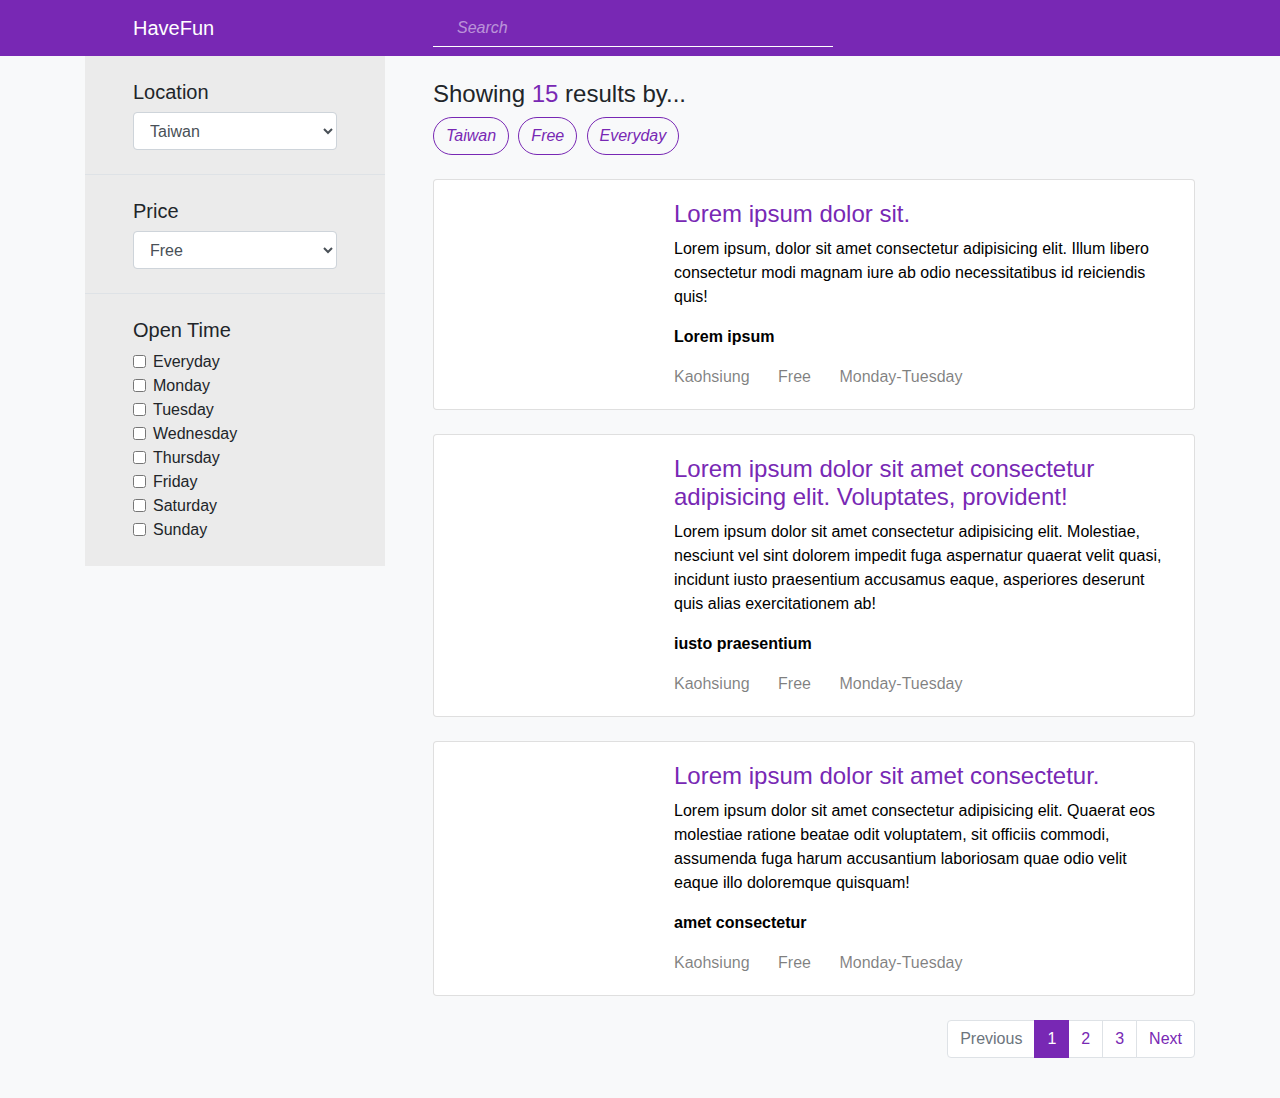
<file: index.html>
<!DOCTYPE html>
<html lang="en">

<head>
    <meta charset="UTF-8">
    <meta name="viewport" content="width=device-width, initial-scale=1.0">
    <meta http-equiv="X-UA-Compatible" content="ie=edge">
    <title>HaveFun</title>
    <link rel="stylesheet" href="https://stackpath.bootstrapcdn.com/bootstrap/4.1.1/css/bootstrap.min.css" integrity="sha384-WskhaSGFgHYWDcbwN70/dfYBj47jz9qbsMId/iRN3ewGhXQFZCSftd1LZCfmhktB"
        crossorigin="anonymous">
    <link rel="stylesheet" href="https://use.fontawesome.com/releases/v5.0.13/css/all.css" integrity="sha384-DNOHZ68U8hZfKXOrtjWvjxusGo9WQnrNx2sqG0tfsghAvtVlRW3tvkXWZh58N9jp"
        crossorigin="anonymous">
    <link rel="stylesheet" href="stylesheets/all.css">

    <style>
        .box {
            height: 200px;
            background: #000;
        }
    </style>
</head>

<body class="bg-light">
    <nav class="navbar navbar-dark bg-primary">
        <div class="container d-flex flex-column flex-md-row">

            <div class="container-md-left">
                <a class="navbar-brand ml-md-5" href="index.html">HaveFun</a>
            </div>
            <div class="pl-md-5 flex-1">
                <form style="max-width:400px">
                    <div style="position:relative">
                        <i class="fas fa-search" style="color:#fff; position:absolute; top:10px "></i>
                        <input class="form-control mr-sm-2 pl-4 bg-primary search-1" type="search" placeholder="Search" aria-label="Search">
                    </div>
                </form>
            </div>

        </div>
    </nav>
    <div class="container d-flex flex-column flex-md-row">
        <div class="container-md-left ">
            <div class="h4 d-flex d-md-none justify-content-center mt-2">
                <a data-toggle="collapse" href="#collapseExample" role="button" aria-expanded="false" aria-controls="collapseExample" style="text-decoration:none;">
                    <span class="mr-2">Add filter</span>
                    <i class="fas fa-plus"></i>
                </a>
            </div>

            <div class="collapse d-md-block" id="collapseExample">
                <div class="px-5 py-4 border-bottom filter">

                    <div class="h5">
                        Location
                    </div>

                    <div>
                        <select class="form-control">
                            <option>Taiwan</option>
                            <option>Kaohsiung</option>
                        </select>
                    </div>


                </div>

                <div class="px-5 py-4 border-bottom filter">
                    <div class="h5">Price</div>
                    <select class="form-control">
                        <option>Free</option>
                        <option>Paid</option>
                    </select>
                </div>
                <div class="px-5 py-4 filter">
                    <p class="h5">Open Time</p>
                    <div class="form-check">
                        <input class="form-check-input" type="checkbox" value="" id="Categories1">
                        <label class="form-check-label" for="Categories1">Everyday</label>
                    </div>
                    <div class="form-check">
                        <input class="form-check-input" type="checkbox" value="" id="Categories2">
                        <label class="form-check-label" for="Categories2">Monday</label>
                    </div>
                    <div class="form-check">
                        <input class="form-check-input" type="checkbox" value="" id="Categories3">
                        <label class="form-check-label" for="Categories3">Tuesday</label>
                    </div>
                    <div class="form-check">
                        <input class="form-check-input" type="checkbox" value="" id="Categories4">
                        <label class="form-check-label" for="Categories4">Wednesday</label>
                    </div>
                    <div class="form-check">
                        <input class="form-check-input" type="checkbox" value="" id="Categories5">
                        <label class="form-check-label" for="Categories5">Thursday</label>
                    </div>
                    <div class="form-check">
                        <input class="form-check-input" type="checkbox" value="" id="Categories6">
                        <label class="form-check-label" for="Categories6">Friday</label>
                    </div>
                    <div class="form-check">
                        <input class="form-check-input" type="checkbox" value="" id="Categories7">
                        <label class="form-check-label" for="Categories7">Saturday</label>
                    </div>
                    <div class="form-check">
                        <input class="form-check-input" type="checkbox" value="" id="Categories8">
                        <label class="form-check-label" for="Categories8">Sunday</label>
                    </div>

                </div>
            </div>

        </div>

        <div class="container-fluid pl-md-5 py-md-4 flex-1 px-0">
            <div class="d-none d-md-block">
                <p class="h4">Showing
                    <span class="text-primary">15</span> results by...</p>

                <button type="button" class="btn btn-outline-primary btn-rounded">
                    Taiwan
                    <i class="far fa-times-circle"></i>
                </button>
                <button type="button" class="btn btn-outline-primary btn-rounded">
                    Free
                    <i class="far fa-times-circle"></i>
                </button>
                <button type="button" class="btn btn-outline-primary btn-rounded">
                    Everyday
                    <i class="far fa-times-circle"></i>
                </button>
            </div>

            <a class="card flex-xl-row my-4" id="card-link" href="page.html" style="text-decoration:none; color:#000">
                <div class="bg-cover bg-xl-cover bg-md-cover rounded-xl-left rounded-top" style="background-image: url(https://bit.ly/2kB3h9J)"></div>
                <div class="card-body flex-1">
                    <h4 class="text-primary">
                        Lorem ipsum dolor sit.
                    </h4>
                    <p>Lorem ipsum, dolor sit amet consectetur adipisicing elit. Illum libero consectetur modi magnam iure ab
                        odio necessitatibus id reiciendis quis!</p>
                    <p class="font-weight-bold">Lorem ipsum</p>
                    <span class="card-xl-icon card-icon">
                        <i class="fas fa-map-marker-alt"></i>
                        <span class="text-black-50">Kaohsiung</span>
                    </span>
                    <span class="card-xl-icon card-icon">
                        <i class="fas fa-dollar-sign"></i>
                        <span class="text-black-50">Free</span>
                    </span>
                    <span class="card-xl-icon card-icon">
                        <i class="far fa-calendar-alt"></i>
                        <span class="text-black-50">Monday-Tuesday</span>
                    </span>

                </div>
            </a>

            <a class="card flex-xl-row my-4" id="card-link" href="page.html" style="text-decoration:none; color:#000">
                <div class="bg-cover bg-xl-cover bg-md-cover rounded-xl-left rounded-top" style="background-image: url(https://bit.ly/2strKBv)"></div>
                <div class="card-body flex-1">
                    <h4 class="text-primary">
                        Lorem ipsum dolor sit amet consectetur adipisicing elit. Voluptates, provident!
                    </h4>
                    <p>Lorem ipsum dolor sit amet consectetur adipisicing elit. Molestiae, nesciunt vel sint dolorem impedit
                        fuga aspernatur quaerat velit quasi, incidunt iusto praesentium accusamus eaque, asperiores deserunt
                        quis alias exercitationem ab!</p>
                    <p class="font-weight-bold">iusto praesentium</p>
                    <span class="card-xl-icon card-icon">
                        <i class="fas fa-map-marker-alt"></i>
                        <span class="text-black-50">Kaohsiung</span>
                    </span>
                    <span class="card-xl-icon card-icon">
                        <i class="fas fa-dollar-sign"></i>
                        <span class="text-black-50">Free</span>
                    </span>
                    <span class="card-xl-icon card-icon">
                        <i class="far fa-calendar-alt"></i>
                        <span class="text-black-50">Monday-Tuesday</span>
                    </span>

                </div>
            </a>

            <a class="card flex-xl-row my-4" id="card-link" href="page.html" style="text-decoration:none; color:#000">
                <div class="bg-cover bg-xl-cover bg-md-cover rounded-xl-left rounded-top" style="background-image: url(https://bit.ly/2L9puqy)"></div>
                <div class="card-body flex-1">
                    <h4 class="text-primary">
                        Lorem ipsum dolor sit amet consectetur. </h4>
                    <p>Lorem ipsum dolor sit amet consectetur adipisicing elit. Quaerat eos molestiae ratione beatae odit voluptatem,
                        sit officiis commodi, assumenda fuga harum accusantium laboriosam quae odio velit eaque illo doloremque
                        quisquam!
                    </p>
                    <p class="font-weight-bold">amet consectetur</p>
                    <span class="card-xl-icon card-icon">
                        <i class="fas fa-map-marker-alt"></i>
                        <span class="text-black-50">Kaohsiung</span>
                    </span>
                    <span class="card-xl-icon card-icon">
                        <i class="fas fa-dollar-sign"></i>
                        <span class="text-black-50">Free</span>
                    </span>
                    <span class="card-xl-icon card-icon">
                        <i class="far fa-calendar-alt"></i>
                        <span class="text-black-50">Monday-Tuesday</span>
                    </span>

                </div>
            </a>


            <nav aria-label="Page navigation example">
                <ul class="pagination justify-content-center justify-content-md-end">
                    <li class="page-item disabled">
                        <a class="page-link" href="#" tabindex="-1">Previous</a>
                    </li>
                    <li class="page-item active">
                        <a class="page-link" href="#">1</a>
                    </li>
                    <li class="page-item">
                        <a class="page-link" href="#">2</a>
                    </li>
                    <li class="page-item">
                        <a class="page-link" href="#">3</a>
                    </li>
                    <li class="page-item">
                        <a class="page-link" href="#">Next</a>
                    </li>
                </ul>
            </nav>

        </div>
    </div>




    <script src="https://code.jquery.com/jquery-3.3.1.slim.min.js" integrity="sha384-q8i/X+965DzO0rT7abK41JStQIAqVgRVzpbzo5smXKp4YfRvH+8abtTE1Pi6jizo"
        crossorigin="anonymous"></script>
    <script src="https://cdnjs.cloudflare.com/ajax/libs/popper.js/1.14.3/umd/popper.min.js" integrity="sha384-ZMP7rVo3mIykV+2+9J3UJ46jBk0WLaUAdn689aCwoqbBJiSnjAK/l8WvCWPIPm49"
        crossorigin="anonymous"></script>
    <script src="https://stackpath.bootstrapcdn.com/bootstrap/4.1.1/js/bootstrap.min.js" integrity="sha384-smHYKdLADwkXOn1EmN1qk/HfnUcbVRZyYmZ4qpPea6sjB/pTJ0euyQp0Mk8ck+5T"
        crossorigin="anonymous"></script>
</body>

</html>
</file>
<file: stylesheets/all.css>
dl,h1,h2,h3,h4,h5,h6,ol,p,pre,ul{margin-top:0}address,dl,ol,p,pre,ul{margin-bottom:1rem}dd,h1,h2,h3,h4,h5,h6,label{margin-bottom:.5rem}pre,textarea{overflow:auto}address,legend{line-height:inherit}.badge,progress,sub,sup{vertical-align:baseline}button,hr,input{overflow:visible}.btn-outline-danger,.btn-outline-dark,.btn-outline-info,.btn-outline-light,.btn-outline-primary,.btn-outline-success,.btn-outline-warning,.btn:not(:disabled):not(.disabled).active,.btn:not(:disabled):not(.disabled):active{background-image:none}.dropdown-menu,.form-control,.modal-content,.popover{background-clip:padding-box}.dropdown-menu,.nav,.navbar-nav{list-style:none}:root{--blue:#007bff;--indigo:#6610f2;--purple:#6f42c1;--pink:#e83e8c;--red:#dc3545;--orange:#fd7e14;--yellow:#ffc107;--green:#28a745;--teal:#20c997;--cyan:#17a2b8;--white:#fff;--gray:#6c757d;--gray-dark:#343a40;--primary:#7828B4;--secondary:#6c757d;--success:#28a745;--info:#17a2b8;--warning:#ffc107;--danger:#dc3545;--light:#f8f9fa;--dark:#343a40;--breakpoint-xs:0;--breakpoint-sm:576px;--breakpoint-md:768px;--breakpoint-lg:992px;--breakpoint-xl:1200px;--font-family-sans-serif:-apple-system,BlinkMacSystemFont,"Segoe UI",Roboto,"Helvetica Neue",Arial,sans-serif,"Apple Color Emoji","Segoe UI Emoji","Segoe UI Symbol";--font-family-monospace:SFMono-Regular,Menlo,Monaco,Consolas,"Liberation Mono","Courier New",monospace}@media print{blockquote,img,pre,tr{page-break-inside:avoid}*,::after,::before{text-shadow:none!important;box-shadow:none!important}a:not(.btn){text-decoration:underline}abbr[title]::after{content:" (" attr(title) ")"}pre{white-space:pre-wrap!important}blockquote,pre{border:1px solid #adb5bd}thead{display:table-header-group}h2,h3,p{orphans:3;widows:3}h2,h3{page-break-after:avoid}@page{size:a3}.container,body{min-width:992px!important}.navbar{display:none}.badge{border:1px solid #000}.table{border-collapse:collapse!important}.table td,.table th{background-color:#fff!important}.table-bordered td,.table-bordered th{border:1px solid #dee2e6!important}.table-dark{color:inherit}.table-dark tbody+tbody,.table-dark td,.table-dark th,.table-dark thead th{border-color:#dee2e6}.table .thead-dark th{color:inherit;border-color:#dee2e6}}article,aside,figcaption,figure,footer,header,hgroup,legend,main,nav,section{display:block}label,output{display:inline-block}*,::after,::before{box-sizing:border-box}html{font-family:sans-serif;line-height:1.15;-webkit-text-size-adjust:100%;-ms-text-size-adjust:100%;-ms-overflow-style:scrollbar;-webkit-tap-highlight-color:transparent}@-ms-viewport{width:device-width}body{margin:0;font-family:-apple-system,BlinkMacSystemFont,"Segoe UI",Roboto,"Helvetica Neue",Arial,sans-serif,"Apple Color Emoji","Segoe UI Emoji","Segoe UI Symbol";font-size:1rem;font-weight:400;line-height:1.5;color:#212529;text-align:left;background-color:#fff}.text-monospace,code,kbd,pre,samp{font-family:SFMono-Regular,Menlo,Monaco,Consolas,"Liberation Mono","Courier New",monospace}[tabindex="-1"]:focus{outline:0!important}abbr[data-original-title],abbr[title]{text-decoration:underline;text-decoration:underline dotted;cursor:help;border-bottom:0}.btn:not(:disabled):not(.disabled),.close:not(:disabled):not(.disabled),.navbar-toggler:not(:disabled):not(.disabled),.page-link:not(:disabled):not(.disabled),summary{cursor:pointer}address{font-style:normal}ol ol,ol ul,ul ol,ul ul{margin-bottom:0}dt{font-weight:700}dd{margin-left:0}blockquote,figure{margin:0 0 1rem}dfn{font-style:italic}b,strong{font-weight:bolder}small{font-size:80%}sub,sup{position:relative;font-size:75%;line-height:0}sub{bottom:-.25em}sup{top:-.5em}a{color:#7828B4;text-decoration:none;background-color:transparent;-webkit-text-decoration-skip:objects}a:hover{color:#4e1a75;text-decoration:underline}a:not([href]):not([tabindex]),a:not([href]):not([tabindex]):focus,a:not([href]):not([tabindex]):hover{color:inherit;text-decoration:none}a:not([href]):not([tabindex]):focus{outline:0}code,kbd,pre,samp{font-size:1em}pre{-ms-overflow-style:scrollbar}img{vertical-align:middle;border-style:none}svg:not(:root){overflow:hidden}table{border-collapse:collapse}caption{padding-top:.75rem;padding-bottom:.75rem;color:#6c757d;text-align:left;caption-side:bottom}th{text-align:inherit}button{border-radius:0}button:focus{outline:dotted 1px;outline:-webkit-focus-ring-color auto 5px}button,input,optgroup,select,textarea{margin:0;font-family:inherit;font-size:inherit;line-height:inherit}button,select{text-transform:none}[type=reset],[type=submit],button,html [type=button]{-webkit-appearance:button}[type=button]::-moz-focus-inner,[type=reset]::-moz-focus-inner,[type=submit]::-moz-focus-inner,button::-moz-focus-inner{padding:0;border-style:none}input[type=radio],input[type=checkbox]{box-sizing:border-box;padding:0}input[type=date],input[type=time],input[type=datetime-local],input[type=month]{-webkit-appearance:listbox}textarea{resize:vertical}fieldset{min-width:0;padding:0;margin:0;border:0}legend{width:100%;max-width:100%;padding:0;margin-bottom:.5rem;font-size:1.5rem;color:inherit;white-space:normal}.badge,.btn,.dropdown-header,.dropdown-item,.input-group-text,.navbar-brand,.progress-bar{white-space:nowrap}[type=number]::-webkit-inner-spin-button,[type=number]::-webkit-outer-spin-button{height:auto}[type=search]{outline-offset:-2px;-webkit-appearance:none}[type=search]::-webkit-search-cancel-button,[type=search]::-webkit-search-decoration{-webkit-appearance:none}::-webkit-file-upload-button{font:inherit;-webkit-appearance:button}.display-1,.display-2,.display-3,.display-4{line-height:1.2}summary{display:list-item}template{display:none}[hidden]{display:none!important}.h1,.h2,.h3,.h4,.h5,.h6,h1,h2,h3,h4,h5,h6{margin-bottom:.5rem;font-family:inherit;font-weight:500;line-height:1.2;color:inherit}.blockquote,hr{margin-bottom:1rem}.display-1,.display-2,.display-3,.display-4,.lead{font-weight:300}.h1,h1{font-size:2.5rem}.h2,h2{font-size:2rem}.h3,h3{font-size:1.75rem}.h4,h4{font-size:1.5rem}.h5,h5{font-size:1.25rem}.h6,h6{font-size:1rem}.lead{font-size:1.25rem}.display-1{font-size:6rem}.display-2{font-size:5.5rem}.display-3{font-size:4.5rem}.display-4{font-size:3.5rem}hr{box-sizing:content-box;height:0;margin-top:1rem;border:0;border-top:1px solid rgba(0,0,0,.1)}.img-fluid,.img-thumbnail{max-width:100%;height:auto}.small,small{font-size:80%;font-weight:400}.mark,mark{padding:.2em;background-color:#fcf8e3}.list-inline,.list-unstyled{padding-left:0;list-style:none}.list-inline-item{display:inline-block}.list-inline-item:not(:last-child){margin-right:.5rem}.initialism{font-size:90%;text-transform:uppercase}.blockquote{font-size:1.25rem}.blockquote-footer{display:block;font-size:80%;color:#6c757d}.blockquote-footer::before{content:"\2014 \00A0"}.img-thumbnail{padding:.25rem;background-color:#fff;border:1px solid #dee2e6;border-radius:.25rem}.figure{display:inline-block}.figure-img{margin-bottom:.5rem;line-height:1}.figure-caption{font-size:90%;color:#6c757d}code,kbd{font-size:87.5%}a>code,pre code{color:inherit}code{color:#e83e8c;word-break:break-word}kbd{padding:.2rem .4rem;color:#fff;background-color:#212529;border-radius:.2rem}kbd kbd{padding:0;font-size:100%;font-weight:700}.container,.container-fluid{padding-right:15px;padding-left:15px;margin-right:auto;margin-left:auto;width:100%}.btn,.btn-link,.dropdown-item{font-weight:400}pre{display:block;font-size:87.5%;color:#212529}pre code{font-size:inherit;word-break:normal}.pre-scrollable{max-height:340px;overflow-y:scroll}@media (min-width:576px){.container{max-width:540px}}@media (min-width:768px){.container{max-width:720px}}@media (min-width:992px){.container{max-width:960px}}@media (min-width:1200px){.container{max-width:1140px}}.row{display:-ms-flexbox;display:flex;-ms-flex-wrap:wrap;flex-wrap:wrap;margin-right:-15px;margin-left:-15px}.no-gutters{margin-right:0;margin-left:0}.no-gutters>.col,.no-gutters>[class*=col-]{padding-right:0;padding-left:0}.col,.col-1,.col-10,.col-11,.col-12,.col-2,.col-3,.col-4,.col-5,.col-6,.col-7,.col-8,.col-9,.col-auto,.col-lg,.col-lg-1,.col-lg-10,.col-lg-11,.col-lg-12,.col-lg-2,.col-lg-3,.col-lg-4,.col-lg-5,.col-lg-6,.col-lg-7,.col-lg-8,.col-lg-9,.col-lg-auto,.col-md,.col-md-1,.col-md-10,.col-md-11,.col-md-12,.col-md-2,.col-md-3,.col-md-4,.col-md-5,.col-md-6,.col-md-7,.col-md-8,.col-md-9,.col-md-auto,.col-sm,.col-sm-1,.col-sm-10,.col-sm-11,.col-sm-12,.col-sm-2,.col-sm-3,.col-sm-4,.col-sm-5,.col-sm-6,.col-sm-7,.col-sm-8,.col-sm-9,.col-sm-auto,.col-xl,.col-xl-1,.col-xl-10,.col-xl-11,.col-xl-12,.col-xl-2,.col-xl-3,.col-xl-4,.col-xl-5,.col-xl-6,.col-xl-7,.col-xl-8,.col-xl-9,.col-xl-auto{position:relative;width:100%;min-height:1px;padding-right:15px;padding-left:15px}.col{-ms-flex-preferred-size:0;flex-basis:0;-ms-flex-positive:1;flex-grow:1;max-width:100%}.col-auto{-ms-flex:0 0 auto;flex:0 0 auto;width:auto;max-width:none}.col-1{-ms-flex:0 0 8.33333%;flex:0 0 8.33333%;max-width:8.33333%}.col-2{-ms-flex:0 0 16.66667%;flex:0 0 16.66667%;max-width:16.66667%}.col-3{-ms-flex:0 0 25%;flex:0 0 25%;max-width:25%}.col-4{-ms-flex:0 0 33.33333%;flex:0 0 33.33333%;max-width:33.33333%}.col-5{-ms-flex:0 0 41.66667%;flex:0 0 41.66667%;max-width:41.66667%}.col-6{-ms-flex:0 0 50%;flex:0 0 50%;max-width:50%}.col-7{-ms-flex:0 0 58.33333%;flex:0 0 58.33333%;max-width:58.33333%}.col-8{-ms-flex:0 0 66.66667%;flex:0 0 66.66667%;max-width:66.66667%}.col-9{-ms-flex:0 0 75%;flex:0 0 75%;max-width:75%}.col-10{-ms-flex:0 0 83.33333%;flex:0 0 83.33333%;max-width:83.33333%}.col-11{-ms-flex:0 0 91.66667%;flex:0 0 91.66667%;max-width:91.66667%}.col-12{-ms-flex:0 0 100%;flex:0 0 100%;max-width:100%}.order-first{-ms-flex-order:-1;order:-1}.order-last{-ms-flex-order:13;order:13}.order-0{-ms-flex-order:0;order:0}.order-1{-ms-flex-order:1;order:1}.order-2{-ms-flex-order:2;order:2}.order-3{-ms-flex-order:3;order:3}.order-4{-ms-flex-order:4;order:4}.order-5{-ms-flex-order:5;order:5}.order-6{-ms-flex-order:6;order:6}.order-7{-ms-flex-order:7;order:7}.order-8{-ms-flex-order:8;order:8}.order-9{-ms-flex-order:9;order:9}.order-10{-ms-flex-order:10;order:10}.order-11{-ms-flex-order:11;order:11}.order-12{-ms-flex-order:12;order:12}.offset-1{margin-left:8.33333%}.offset-2{margin-left:16.66667%}.offset-3{margin-left:25%}.offset-4{margin-left:33.33333%}.offset-5{margin-left:41.66667%}.offset-6{margin-left:50%}.offset-7{margin-left:58.33333%}.offset-8{margin-left:66.66667%}.offset-9{margin-left:75%}.offset-10{margin-left:83.33333%}.offset-11{margin-left:91.66667%}@media (min-width:576px){.col-sm{-ms-flex-preferred-size:0;flex-basis:0;-ms-flex-positive:1;flex-grow:1;max-width:100%}.col-sm-auto{-ms-flex:0 0 auto;flex:0 0 auto;width:auto;max-width:none}.col-sm-1{-ms-flex:0 0 8.33333%;flex:0 0 8.33333%;max-width:8.33333%}.col-sm-2{-ms-flex:0 0 16.66667%;flex:0 0 16.66667%;max-width:16.66667%}.col-sm-3{-ms-flex:0 0 25%;flex:0 0 25%;max-width:25%}.col-sm-4{-ms-flex:0 0 33.33333%;flex:0 0 33.33333%;max-width:33.33333%}.col-sm-5{-ms-flex:0 0 41.66667%;flex:0 0 41.66667%;max-width:41.66667%}.col-sm-6{-ms-flex:0 0 50%;flex:0 0 50%;max-width:50%}.col-sm-7{-ms-flex:0 0 58.33333%;flex:0 0 58.33333%;max-width:58.33333%}.col-sm-8{-ms-flex:0 0 66.66667%;flex:0 0 66.66667%;max-width:66.66667%}.col-sm-9{-ms-flex:0 0 75%;flex:0 0 75%;max-width:75%}.col-sm-10{-ms-flex:0 0 83.33333%;flex:0 0 83.33333%;max-width:83.33333%}.col-sm-11{-ms-flex:0 0 91.66667%;flex:0 0 91.66667%;max-width:91.66667%}.col-sm-12{-ms-flex:0 0 100%;flex:0 0 100%;max-width:100%}.order-sm-first{-ms-flex-order:-1;order:-1}.order-sm-last{-ms-flex-order:13;order:13}.order-sm-0{-ms-flex-order:0;order:0}.order-sm-1{-ms-flex-order:1;order:1}.order-sm-2{-ms-flex-order:2;order:2}.order-sm-3{-ms-flex-order:3;order:3}.order-sm-4{-ms-flex-order:4;order:4}.order-sm-5{-ms-flex-order:5;order:5}.order-sm-6{-ms-flex-order:6;order:6}.order-sm-7{-ms-flex-order:7;order:7}.order-sm-8{-ms-flex-order:8;order:8}.order-sm-9{-ms-flex-order:9;order:9}.order-sm-10{-ms-flex-order:10;order:10}.order-sm-11{-ms-flex-order:11;order:11}.order-sm-12{-ms-flex-order:12;order:12}.offset-sm-0{margin-left:0}.offset-sm-1{margin-left:8.33333%}.offset-sm-2{margin-left:16.66667%}.offset-sm-3{margin-left:25%}.offset-sm-4{margin-left:33.33333%}.offset-sm-5{margin-left:41.66667%}.offset-sm-6{margin-left:50%}.offset-sm-7{margin-left:58.33333%}.offset-sm-8{margin-left:66.66667%}.offset-sm-9{margin-left:75%}.offset-sm-10{margin-left:83.33333%}.offset-sm-11{margin-left:91.66667%}}@media (min-width:768px){.col-md{-ms-flex-preferred-size:0;flex-basis:0;-ms-flex-positive:1;flex-grow:1;max-width:100%}.col-md-auto{-ms-flex:0 0 auto;flex:0 0 auto;width:auto;max-width:none}.col-md-1{-ms-flex:0 0 8.33333%;flex:0 0 8.33333%;max-width:8.33333%}.col-md-2{-ms-flex:0 0 16.66667%;flex:0 0 16.66667%;max-width:16.66667%}.col-md-3{-ms-flex:0 0 25%;flex:0 0 25%;max-width:25%}.col-md-4{-ms-flex:0 0 33.33333%;flex:0 0 33.33333%;max-width:33.33333%}.col-md-5{-ms-flex:0 0 41.66667%;flex:0 0 41.66667%;max-width:41.66667%}.col-md-6{-ms-flex:0 0 50%;flex:0 0 50%;max-width:50%}.col-md-7{-ms-flex:0 0 58.33333%;flex:0 0 58.33333%;max-width:58.33333%}.col-md-8{-ms-flex:0 0 66.66667%;flex:0 0 66.66667%;max-width:66.66667%}.col-md-9{-ms-flex:0 0 75%;flex:0 0 75%;max-width:75%}.col-md-10{-ms-flex:0 0 83.33333%;flex:0 0 83.33333%;max-width:83.33333%}.col-md-11{-ms-flex:0 0 91.66667%;flex:0 0 91.66667%;max-width:91.66667%}.col-md-12{-ms-flex:0 0 100%;flex:0 0 100%;max-width:100%}.order-md-first{-ms-flex-order:-1;order:-1}.order-md-last{-ms-flex-order:13;order:13}.order-md-0{-ms-flex-order:0;order:0}.order-md-1{-ms-flex-order:1;order:1}.order-md-2{-ms-flex-order:2;order:2}.order-md-3{-ms-flex-order:3;order:3}.order-md-4{-ms-flex-order:4;order:4}.order-md-5{-ms-flex-order:5;order:5}.order-md-6{-ms-flex-order:6;order:6}.order-md-7{-ms-flex-order:7;order:7}.order-md-8{-ms-flex-order:8;order:8}.order-md-9{-ms-flex-order:9;order:9}.order-md-10{-ms-flex-order:10;order:10}.order-md-11{-ms-flex-order:11;order:11}.order-md-12{-ms-flex-order:12;order:12}.offset-md-0{margin-left:0}.offset-md-1{margin-left:8.33333%}.offset-md-2{margin-left:16.66667%}.offset-md-3{margin-left:25%}.offset-md-4{margin-left:33.33333%}.offset-md-5{margin-left:41.66667%}.offset-md-6{margin-left:50%}.offset-md-7{margin-left:58.33333%}.offset-md-8{margin-left:66.66667%}.offset-md-9{margin-left:75%}.offset-md-10{margin-left:83.33333%}.offset-md-11{margin-left:91.66667%}}@media (min-width:992px){.col-lg{-ms-flex-preferred-size:0;flex-basis:0;-ms-flex-positive:1;flex-grow:1;max-width:100%}.col-lg-auto{-ms-flex:0 0 auto;flex:0 0 auto;width:auto;max-width:none}.col-lg-1{-ms-flex:0 0 8.33333%;flex:0 0 8.33333%;max-width:8.33333%}.col-lg-2{-ms-flex:0 0 16.66667%;flex:0 0 16.66667%;max-width:16.66667%}.col-lg-3{-ms-flex:0 0 25%;flex:0 0 25%;max-width:25%}.col-lg-4{-ms-flex:0 0 33.33333%;flex:0 0 33.33333%;max-width:33.33333%}.col-lg-5{-ms-flex:0 0 41.66667%;flex:0 0 41.66667%;max-width:41.66667%}.col-lg-6{-ms-flex:0 0 50%;flex:0 0 50%;max-width:50%}.col-lg-7{-ms-flex:0 0 58.33333%;flex:0 0 58.33333%;max-width:58.33333%}.col-lg-8{-ms-flex:0 0 66.66667%;flex:0 0 66.66667%;max-width:66.66667%}.col-lg-9{-ms-flex:0 0 75%;flex:0 0 75%;max-width:75%}.col-lg-10{-ms-flex:0 0 83.33333%;flex:0 0 83.33333%;max-width:83.33333%}.col-lg-11{-ms-flex:0 0 91.66667%;flex:0 0 91.66667%;max-width:91.66667%}.col-lg-12{-ms-flex:0 0 100%;flex:0 0 100%;max-width:100%}.order-lg-first{-ms-flex-order:-1;order:-1}.order-lg-last{-ms-flex-order:13;order:13}.order-lg-0{-ms-flex-order:0;order:0}.order-lg-1{-ms-flex-order:1;order:1}.order-lg-2{-ms-flex-order:2;order:2}.order-lg-3{-ms-flex-order:3;order:3}.order-lg-4{-ms-flex-order:4;order:4}.order-lg-5{-ms-flex-order:5;order:5}.order-lg-6{-ms-flex-order:6;order:6}.order-lg-7{-ms-flex-order:7;order:7}.order-lg-8{-ms-flex-order:8;order:8}.order-lg-9{-ms-flex-order:9;order:9}.order-lg-10{-ms-flex-order:10;order:10}.order-lg-11{-ms-flex-order:11;order:11}.order-lg-12{-ms-flex-order:12;order:12}.offset-lg-0{margin-left:0}.offset-lg-1{margin-left:8.33333%}.offset-lg-2{margin-left:16.66667%}.offset-lg-3{margin-left:25%}.offset-lg-4{margin-left:33.33333%}.offset-lg-5{margin-left:41.66667%}.offset-lg-6{margin-left:50%}.offset-lg-7{margin-left:58.33333%}.offset-lg-8{margin-left:66.66667%}.offset-lg-9{margin-left:75%}.offset-lg-10{margin-left:83.33333%}.offset-lg-11{margin-left:91.66667%}}@media (min-width:1200px){.col-xl{-ms-flex-preferred-size:0;flex-basis:0;-ms-flex-positive:1;flex-grow:1;max-width:100%}.col-xl-auto{-ms-flex:0 0 auto;flex:0 0 auto;width:auto;max-width:none}.col-xl-1{-ms-flex:0 0 8.33333%;flex:0 0 8.33333%;max-width:8.33333%}.col-xl-2{-ms-flex:0 0 16.66667%;flex:0 0 16.66667%;max-width:16.66667%}.col-xl-3{-ms-flex:0 0 25%;flex:0 0 25%;max-width:25%}.col-xl-4{-ms-flex:0 0 33.33333%;flex:0 0 33.33333%;max-width:33.33333%}.col-xl-5{-ms-flex:0 0 41.66667%;flex:0 0 41.66667%;max-width:41.66667%}.col-xl-6{-ms-flex:0 0 50%;flex:0 0 50%;max-width:50%}.col-xl-7{-ms-flex:0 0 58.33333%;flex:0 0 58.33333%;max-width:58.33333%}.col-xl-8{-ms-flex:0 0 66.66667%;flex:0 0 66.66667%;max-width:66.66667%}.col-xl-9{-ms-flex:0 0 75%;flex:0 0 75%;max-width:75%}.col-xl-10{-ms-flex:0 0 83.33333%;flex:0 0 83.33333%;max-width:83.33333%}.col-xl-11{-ms-flex:0 0 91.66667%;flex:0 0 91.66667%;max-width:91.66667%}.col-xl-12{-ms-flex:0 0 100%;flex:0 0 100%;max-width:100%}.order-xl-first{-ms-flex-order:-1;order:-1}.order-xl-last{-ms-flex-order:13;order:13}.order-xl-0{-ms-flex-order:0;order:0}.order-xl-1{-ms-flex-order:1;order:1}.order-xl-2{-ms-flex-order:2;order:2}.order-xl-3{-ms-flex-order:3;order:3}.order-xl-4{-ms-flex-order:4;order:4}.order-xl-5{-ms-flex-order:5;order:5}.order-xl-6{-ms-flex-order:6;order:6}.order-xl-7{-ms-flex-order:7;order:7}.order-xl-8{-ms-flex-order:8;order:8}.order-xl-9{-ms-flex-order:9;order:9}.order-xl-10{-ms-flex-order:10;order:10}.order-xl-11{-ms-flex-order:11;order:11}.order-xl-12{-ms-flex-order:12;order:12}.offset-xl-0{margin-left:0}.offset-xl-1{margin-left:8.33333%}.offset-xl-2{margin-left:16.66667%}.offset-xl-3{margin-left:25%}.offset-xl-4{margin-left:33.33333%}.offset-xl-5{margin-left:41.66667%}.offset-xl-6{margin-left:50%}.offset-xl-7{margin-left:58.33333%}.offset-xl-8{margin-left:66.66667%}.offset-xl-9{margin-left:75%}.offset-xl-10{margin-left:83.33333%}.offset-xl-11{margin-left:91.66667%}}.table{width:100%;max-width:100%;margin-bottom:1rem;background-color:transparent}.table td,.table th{padding:.75rem;vertical-align:top;border-top:1px solid #dee2e6}.table thead th{vertical-align:bottom;border-bottom:2px solid #dee2e6}.table tbody+tbody{border-top:2px solid #dee2e6}.table .table{background-color:#fff}.table-sm td,.table-sm th{padding:.3rem}.table-bordered,.table-bordered td,.table-bordered th{border:1px solid #dee2e6}.table-bordered thead td,.table-bordered thead th{border-bottom-width:2px}.table-borderless tbody+tbody,.table-borderless td,.table-borderless th,.table-borderless thead th{border:0}.table-striped tbody tr:nth-of-type(odd){background-color:rgba(0,0,0,.05)}.table-hover tbody tr:hover{background-color:rgba(0,0,0,.075)}.table-primary,.table-primary>td,.table-primary>th{background-color:#d9c3ea}.table-hover .table-primary:hover,.table-hover .table-primary:hover>td,.table-hover .table-primary:hover>th{background-color:#cdb0e3}.table-secondary,.table-secondary>td,.table-secondary>th{background-color:#d6d8db}.table-hover .table-secondary:hover,.table-hover .table-secondary:hover>td,.table-hover .table-secondary:hover>th{background-color:#c8cbcf}.table-success,.table-success>td,.table-success>th{background-color:#c3e6cb}.table-hover .table-success:hover,.table-hover .table-success:hover>td,.table-hover .table-success:hover>th{background-color:#b1dfbb}.table-info,.table-info>td,.table-info>th{background-color:#bee5eb}.table-hover .table-info:hover,.table-hover .table-info:hover>td,.table-hover .table-info:hover>th{background-color:#abdde5}.table-warning,.table-warning>td,.table-warning>th{background-color:#ffeeba}.table-hover .table-warning:hover,.table-hover .table-warning:hover>td,.table-hover .table-warning:hover>th{background-color:#ffe8a1}.table-danger,.table-danger>td,.table-danger>th{background-color:#f5c6cb}.table-hover .table-danger:hover,.table-hover .table-danger:hover>td,.table-hover .table-danger:hover>th{background-color:#f1b0b7}.table-light,.table-light>td,.table-light>th{background-color:#fdfdfe}.table-hover .table-light:hover,.table-hover .table-light:hover>td,.table-hover .table-light:hover>th{background-color:#ececf6}.table-dark,.table-dark>td,.table-dark>th{background-color:#c6c8ca}.table-hover .table-dark:hover,.table-hover .table-dark:hover>td,.table-hover .table-dark:hover>th{background-color:#b9bbbe}.table-active,.table-active>td,.table-active>th,.table-hover .table-active:hover,.table-hover .table-active:hover>td,.table-hover .table-active:hover>th{background-color:rgba(0,0,0,.075)}.table .thead-dark th{color:#fff;background-color:#212529;border-color:#32383e}.table .thead-light th{color:#495057;background-color:#e9ecef;border-color:#dee2e6}.table-dark{color:#fff;background-color:#212529}.table-dark td,.table-dark th,.table-dark thead th{border-color:#32383e}.table-dark.table-bordered,.table-responsive>.table-bordered{border:0}.table-dark.table-striped tbody tr:nth-of-type(odd){background-color:rgba(255,255,255,.05)}.table-dark.table-hover tbody tr:hover{background-color:rgba(255,255,255,.075)}@media (max-width:575.98px){.table-responsive-sm{display:block;width:100%;overflow-x:auto;-webkit-overflow-scrolling:touch;-ms-overflow-style:-ms-autohiding-scrollbar}.table-responsive-sm>.table-bordered{border:0}}@media (max-width:767.98px){.table-responsive-md{display:block;width:100%;overflow-x:auto;-webkit-overflow-scrolling:touch;-ms-overflow-style:-ms-autohiding-scrollbar}.table-responsive-md>.table-bordered{border:0}}@media (max-width:991.98px){.table-responsive-lg{display:block;width:100%;overflow-x:auto;-webkit-overflow-scrolling:touch;-ms-overflow-style:-ms-autohiding-scrollbar}.table-responsive-lg>.table-bordered{border:0}}@media (max-width:1199.98px){.table-responsive-xl{display:block;width:100%;overflow-x:auto;-webkit-overflow-scrolling:touch;-ms-overflow-style:-ms-autohiding-scrollbar}.table-responsive-xl>.table-bordered{border:0}}.table-responsive{display:block;width:100%;overflow-x:auto;-webkit-overflow-scrolling:touch;-ms-overflow-style:-ms-autohiding-scrollbar}.collapsing,.modal,.modal-open,.progress{overflow:hidden}.form-control{display:block;width:100%;padding:.375rem .75rem;font-size:1rem;line-height:1.5;color:#495057;background-color:#fff;border:1px solid #ced4da;border-radius:.25rem;transition:border-color .15s ease-in-out,box-shadow .15s ease-in-out}@media screen and (prefers-reduced-motion:reduce){.form-control{transition:none}}.form-control::-ms-expand{background-color:transparent;border:0}.form-control:focus{color:#495057;background-color:#fff;border-color:#b57ae1;outline:0;box-shadow:0 0 0 .2rem rgba(120,40,180,.25)}.form-control::-webkit-input-placeholder{color:#6c757d;opacity:1}.form-control:-ms-input-placeholder{color:#6c757d;opacity:1}.form-control::placeholder{color:#6c757d;opacity:1}.form-control:disabled,.form-control[readonly]{background-color:#e9ecef;opacity:1}select.form-control:not([size]):not([multiple]){height:calc(2.25rem + 2px)}select.form-control:focus::-ms-value{color:#495057;background-color:#fff}.form-control-file,.form-control-range{display:block;width:100%}.col-form-label{padding-top:calc(.375rem + 1px);padding-bottom:calc(.375rem + 1px);margin-bottom:0;font-size:inherit;line-height:1.5}.col-form-label-lg{padding-top:calc(.5rem + 1px);padding-bottom:calc(.5rem + 1px);font-size:1.25rem;line-height:1.5}.col-form-label-sm{padding-top:calc(.25rem + 1px);padding-bottom:calc(.25rem + 1px);font-size:.875rem;line-height:1.5}.form-control-plaintext{display:block;width:100%;padding-top:.375rem;padding-bottom:.375rem;margin-bottom:0;line-height:1.5;color:#212529;background-color:transparent;border:solid transparent;border-width:1px 0}.custom-file-input.is-valid~.custom-file-label,.custom-select.is-valid,.form-control.is-valid,.was-validated .custom-file-input:valid~.custom-file-label,.was-validated .custom-select:valid,.was-validated .form-control:valid{border-color:#28a745}.form-control-plaintext.form-control-lg,.form-control-plaintext.form-control-sm,.input-group-lg>.form-control-plaintext.form-control,.input-group-lg>.input-group-append>.form-control-plaintext.btn,.input-group-lg>.input-group-append>.form-control-plaintext.input-group-text,.input-group-lg>.input-group-prepend>.form-control-plaintext.btn,.input-group-lg>.input-group-prepend>.form-control-plaintext.input-group-text,.input-group-sm>.form-control-plaintext.form-control,.input-group-sm>.input-group-append>.form-control-plaintext.btn,.input-group-sm>.input-group-append>.form-control-plaintext.input-group-text,.input-group-sm>.input-group-prepend>.form-control-plaintext.btn,.input-group-sm>.input-group-prepend>.form-control-plaintext.input-group-text{padding-right:0;padding-left:0}.form-control-sm,.input-group-sm>.form-control,.input-group-sm>.input-group-append>.btn,.input-group-sm>.input-group-append>.input-group-text,.input-group-sm>.input-group-prepend>.btn,.input-group-sm>.input-group-prepend>.input-group-text{padding:.25rem .5rem;font-size:.875rem;line-height:1.5;border-radius:.2rem}.input-group-sm>.input-group-append>select.btn:not([size]):not([multiple]),.input-group-sm>.input-group-append>select.input-group-text:not([size]):not([multiple]),.input-group-sm>.input-group-prepend>select.btn:not([size]):not([multiple]),.input-group-sm>.input-group-prepend>select.input-group-text:not([size]):not([multiple]),.input-group-sm>select.form-control:not([size]):not([multiple]),select.form-control-sm:not([size]):not([multiple]){height:calc(1.8125rem + 2px)}.form-control-lg,.input-group-lg>.form-control,.input-group-lg>.input-group-append>.btn,.input-group-lg>.input-group-append>.input-group-text,.input-group-lg>.input-group-prepend>.btn,.input-group-lg>.input-group-prepend>.input-group-text{padding:.5rem 1rem;font-size:1.25rem;line-height:1.5;border-radius:.3rem}.input-group-lg>.input-group-append>select.btn:not([size]):not([multiple]),.input-group-lg>.input-group-append>select.input-group-text:not([size]):not([multiple]),.input-group-lg>.input-group-prepend>select.btn:not([size]):not([multiple]),.input-group-lg>.input-group-prepend>select.input-group-text:not([size]):not([multiple]),.input-group-lg>select.form-control:not([size]):not([multiple]),select.form-control-lg:not([size]):not([multiple]){height:calc(2.875rem + 2px)}.form-group{margin-bottom:1rem}.form-text{display:block;margin-top:.25rem}.form-row{display:-ms-flexbox;display:flex;-ms-flex-wrap:wrap;flex-wrap:wrap;margin-right:-5px;margin-left:-5px}.form-row>.col,.form-row>[class*=col-]{padding-right:5px;padding-left:5px}.form-check{position:relative;display:block;padding-left:1.25rem}.form-check-input{position:absolute;margin-top:.3rem;margin-left:-1.25rem}.form-check-input:disabled~.form-check-label{color:#6c757d}.form-check-label{margin-bottom:0}.form-check-inline{display:-ms-inline-flexbox;display:inline-flex;-ms-flex-align:center;align-items:center;padding-left:0;margin-right:.75rem}.form-check-inline .form-check-input{position:static;margin-top:0;margin-right:.3125rem;margin-left:0}.invalid-tooltip,.valid-tooltip{position:absolute;z-index:5;max-width:100%;padding:.5rem;line-height:1;border-radius:.2rem;top:100%}.valid-feedback{display:none;width:100%;margin-top:.25rem;font-size:80%;color:#28a745}.valid-tooltip{display:none;margin-top:.1rem;font-size:.875rem;color:#fff;background-color:rgba(40,167,69,.8)}.custom-control-input.is-valid~.valid-feedback,.custom-control-input.is-valid~.valid-tooltip,.custom-file-input.is-valid~.valid-feedback,.custom-file-input.is-valid~.valid-tooltip,.custom-select.is-valid~.valid-feedback,.custom-select.is-valid~.valid-tooltip,.form-check-input.is-valid~.valid-feedback,.form-check-input.is-valid~.valid-tooltip,.form-control-file.is-valid~.valid-feedback,.form-control-file.is-valid~.valid-tooltip,.form-control.is-valid~.valid-feedback,.form-control.is-valid~.valid-tooltip,.was-validated .custom-control-input:valid~.valid-feedback,.was-validated .custom-control-input:valid~.valid-tooltip,.was-validated .custom-file-input:valid~.valid-feedback,.was-validated .custom-file-input:valid~.valid-tooltip,.was-validated .custom-select:valid~.valid-feedback,.was-validated .custom-select:valid~.valid-tooltip,.was-validated .form-check-input:valid~.valid-feedback,.was-validated .form-check-input:valid~.valid-tooltip,.was-validated .form-control-file:valid~.valid-feedback,.was-validated .form-control-file:valid~.valid-tooltip,.was-validated .form-control:valid~.valid-feedback,.was-validated .form-control:valid~.valid-tooltip{display:block}.custom-control-input.is-valid~.custom-control-label,.form-check-input.is-valid~.form-check-label,.was-validated .custom-control-input:valid~.custom-control-label,.was-validated .form-check-input:valid~.form-check-label{color:#28a745}.custom-select.is-valid:focus,.form-control.is-valid:focus,.was-validated .custom-select:valid:focus,.was-validated .form-control:valid:focus{border-color:#28a745;box-shadow:0 0 0 .2rem rgba(40,167,69,.25)}.custom-control-input.is-valid~.custom-control-label::before,.was-validated .custom-control-input:valid~.custom-control-label::before{background-color:#71dd8a}.custom-control-input.is-valid:checked~.custom-control-label::before,.was-validated .custom-control-input:valid:checked~.custom-control-label::before{background-color:#34ce57}.custom-control-input.is-valid:focus~.custom-control-label::before,.was-validated .custom-control-input:valid:focus~.custom-control-label::before{box-shadow:0 0 0 1px #fff,0 0 0 .2rem rgba(40,167,69,.25)}.custom-file-input.is-valid~.custom-file-label::before,.was-validated .custom-file-input:valid~.custom-file-label::before{border-color:inherit}.custom-file-input.is-invalid~.custom-file-label,.custom-select.is-invalid,.form-control.is-invalid,.was-validated .custom-file-input:invalid~.custom-file-label,.was-validated .custom-select:invalid,.was-validated .form-control:invalid{border-color:#dc3545}.custom-file-input.is-valid:focus~.custom-file-label,.was-validated .custom-file-input:valid:focus~.custom-file-label{box-shadow:0 0 0 .2rem rgba(40,167,69,.25)}.invalid-feedback{display:none;width:100%;margin-top:.25rem;font-size:80%;color:#dc3545}.invalid-tooltip{display:none;margin-top:.1rem;font-size:.875rem;color:#fff;background-color:rgba(220,53,69,.8)}.collapsing,.dropdown,.dropleft,.dropright,.dropup{position:relative}.custom-control-input.is-invalid~.invalid-feedback,.custom-control-input.is-invalid~.invalid-tooltip,.custom-file-input.is-invalid~.invalid-feedback,.custom-file-input.is-invalid~.invalid-tooltip,.custom-select.is-invalid~.invalid-feedback,.custom-select.is-invalid~.invalid-tooltip,.form-check-input.is-invalid~.invalid-feedback,.form-check-input.is-invalid~.invalid-tooltip,.form-control-file.is-invalid~.invalid-feedback,.form-control-file.is-invalid~.invalid-tooltip,.form-control.is-invalid~.invalid-feedback,.form-control.is-invalid~.invalid-tooltip,.was-validated .custom-control-input:invalid~.invalid-feedback,.was-validated .custom-control-input:invalid~.invalid-tooltip,.was-validated .custom-file-input:invalid~.invalid-feedback,.was-validated .custom-file-input:invalid~.invalid-tooltip,.was-validated .custom-select:invalid~.invalid-feedback,.was-validated .custom-select:invalid~.invalid-tooltip,.was-validated .form-check-input:invalid~.invalid-feedback,.was-validated .form-check-input:invalid~.invalid-tooltip,.was-validated .form-control-file:invalid~.invalid-feedback,.was-validated .form-control-file:invalid~.invalid-tooltip,.was-validated .form-control:invalid~.invalid-feedback,.was-validated .form-control:invalid~.invalid-tooltip{display:block}.custom-control-input.is-invalid~.custom-control-label,.form-check-input.is-invalid~.form-check-label,.was-validated .custom-control-input:invalid~.custom-control-label,.was-validated .form-check-input:invalid~.form-check-label{color:#dc3545}.custom-select.is-invalid:focus,.form-control.is-invalid:focus,.was-validated .custom-select:invalid:focus,.was-validated .form-control:invalid:focus{border-color:#dc3545;box-shadow:0 0 0 .2rem rgba(220,53,69,.25)}.custom-control-input.is-invalid~.custom-control-label::before,.was-validated .custom-control-input:invalid~.custom-control-label::before{background-color:#efa2a9}.custom-control-input.is-invalid:checked~.custom-control-label::before,.was-validated .custom-control-input:invalid:checked~.custom-control-label::before{background-color:#e4606d}.custom-control-input.is-invalid:focus~.custom-control-label::before,.was-validated .custom-control-input:invalid:focus~.custom-control-label::before{box-shadow:0 0 0 1px #fff,0 0 0 .2rem rgba(220,53,69,.25)}.custom-file-input.is-invalid~.custom-file-label::before,.was-validated .custom-file-input:invalid~.custom-file-label::before{border-color:inherit}.custom-file-input.is-invalid:focus~.custom-file-label,.was-validated .custom-file-input:invalid:focus~.custom-file-label{box-shadow:0 0 0 .2rem rgba(220,53,69,.25)}.form-inline{display:-ms-flexbox;display:flex;-ms-flex-flow:row wrap;flex-flow:row wrap;-ms-flex-align:center;align-items:center}.form-inline .form-check{width:100%}@media (min-width:576px){.form-inline label{display:-ms-flexbox;display:flex;-ms-flex-align:center;align-items:center;-ms-flex-pack:center;justify-content:center;margin-bottom:0}.form-inline .form-group{display:-ms-flexbox;display:flex;-ms-flex:0 0 auto;flex:0 0 auto;-ms-flex-flow:row wrap;flex-flow:row wrap;-ms-flex-align:center;align-items:center;margin-bottom:0}.form-inline .form-control{display:inline-block;width:auto;vertical-align:middle}.form-inline .form-control-plaintext{display:inline-block}.form-inline .custom-select,.form-inline .input-group{width:auto}.form-inline .form-check{display:-ms-flexbox;display:flex;-ms-flex-align:center;align-items:center;-ms-flex-pack:center;justify-content:center;width:auto;padding-left:0}.form-inline .form-check-input{position:relative;margin-top:0;margin-right:.25rem;margin-left:0}.form-inline .custom-control{-ms-flex-align:center;align-items:center;-ms-flex-pack:center;justify-content:center}.form-inline .custom-control-label{margin-bottom:0}}.btn-block,input[type=button].btn-block,input[type=reset].btn-block,input[type=submit].btn-block{width:100%}.btn{display:inline-block;text-align:center;vertical-align:middle;-webkit-user-select:none;-moz-user-select:none;-ms-user-select:none;user-select:none;border:1px solid transparent;padding:.375rem .75rem;font-size:1rem;line-height:1.5;border-radius:.25rem;transition:color .15s ease-in-out,background-color .15s ease-in-out,border-color .15s ease-in-out,box-shadow .15s ease-in-out}@media screen and (prefers-reduced-motion:reduce){.btn{transition:none}}.btn:focus,.btn:hover{text-decoration:none}.btn.focus,.btn:focus{outline:0;box-shadow:0 0 0 .2rem rgba(120,40,180,.25)}.btn-primary.focus,.btn-primary:focus,.btn-primary:not(:disabled):not(.disabled).active:focus,.btn-primary:not(:disabled):not(.disabled):active:focus,.show>.btn-primary.dropdown-toggle:focus{box-shadow:0 0 0 .2rem rgba(120,40,180,.5)}.btn.disabled,.btn:disabled{opacity:.65}a.btn.disabled,fieldset:disabled a.btn{pointer-events:none}.btn-primary{color:#fff;background-color:#7828B4;border-color:#7828B4}.btn-primary:hover{color:#fff;background-color:#632195;border-color:#5c1f8a}.btn-primary.disabled,.btn-primary:disabled{color:#fff;background-color:#7828B4;border-color:#7828B4}.btn-primary:not(:disabled):not(.disabled).active,.btn-primary:not(:disabled):not(.disabled):active,.show>.btn-primary.dropdown-toggle{color:#fff;background-color:#5c1f8a;border-color:#551c80}.btn-secondary.focus,.btn-secondary:focus,.btn-secondary:not(:disabled):not(.disabled).active:focus,.btn-secondary:not(:disabled):not(.disabled):active:focus,.show>.btn-secondary.dropdown-toggle:focus{box-shadow:0 0 0 .2rem rgba(108,117,125,.5)}.btn-secondary{color:#fff;background-color:#6c757d;border-color:#6c757d}.btn-secondary:hover{color:#fff;background-color:#5a6268;border-color:#545b62}.btn-secondary.disabled,.btn-secondary:disabled{color:#fff;background-color:#6c757d;border-color:#6c757d}.btn-secondary:not(:disabled):not(.disabled).active,.btn-secondary:not(:disabled):not(.disabled):active,.show>.btn-secondary.dropdown-toggle{color:#fff;background-color:#545b62;border-color:#4e555b}.btn-success.focus,.btn-success:focus,.btn-success:not(:disabled):not(.disabled).active:focus,.btn-success:not(:disabled):not(.disabled):active:focus,.show>.btn-success.dropdown-toggle:focus{box-shadow:0 0 0 .2rem rgba(40,167,69,.5)}.btn-success{color:#fff;background-color:#28a745;border-color:#28a745}.btn-success:hover{color:#fff;background-color:#218838;border-color:#1e7e34}.btn-success.disabled,.btn-success:disabled{color:#fff;background-color:#28a745;border-color:#28a745}.btn-success:not(:disabled):not(.disabled).active,.btn-success:not(:disabled):not(.disabled):active,.show>.btn-success.dropdown-toggle{color:#fff;background-color:#1e7e34;border-color:#1c7430}.btn-info.focus,.btn-info:focus,.btn-info:not(:disabled):not(.disabled).active:focus,.btn-info:not(:disabled):not(.disabled):active:focus,.show>.btn-info.dropdown-toggle:focus{box-shadow:0 0 0 .2rem rgba(23,162,184,.5)}.btn-info{color:#fff;background-color:#17a2b8;border-color:#17a2b8}.btn-info:hover{color:#fff;background-color:#138496;border-color:#117a8b}.btn-info.disabled,.btn-info:disabled{color:#fff;background-color:#17a2b8;border-color:#17a2b8}.btn-info:not(:disabled):not(.disabled).active,.btn-info:not(:disabled):not(.disabled):active,.show>.btn-info.dropdown-toggle{color:#fff;background-color:#117a8b;border-color:#10707f}.btn-warning.focus,.btn-warning:focus,.btn-warning:not(:disabled):not(.disabled).active:focus,.btn-warning:not(:disabled):not(.disabled):active:focus,.show>.btn-warning.dropdown-toggle:focus{box-shadow:0 0 0 .2rem rgba(255,193,7,.5)}.btn-warning{color:#212529;background-color:#ffc107;border-color:#ffc107}.btn-warning:hover{color:#212529;background-color:#e0a800;border-color:#d39e00}.btn-warning.disabled,.btn-warning:disabled{color:#212529;background-color:#ffc107;border-color:#ffc107}.btn-warning:not(:disabled):not(.disabled).active,.btn-warning:not(:disabled):not(.disabled):active,.show>.btn-warning.dropdown-toggle{color:#212529;background-color:#d39e00;border-color:#c69500}.btn-danger.focus,.btn-danger:focus,.btn-danger:not(:disabled):not(.disabled).active:focus,.btn-danger:not(:disabled):not(.disabled):active:focus,.show>.btn-danger.dropdown-toggle:focus{box-shadow:0 0 0 .2rem rgba(220,53,69,.5)}.btn-danger{color:#fff;background-color:#dc3545;border-color:#dc3545}.btn-danger:hover{color:#fff;background-color:#c82333;border-color:#bd2130}.btn-danger.disabled,.btn-danger:disabled{color:#fff;background-color:#dc3545;border-color:#dc3545}.btn-danger:not(:disabled):not(.disabled).active,.btn-danger:not(:disabled):not(.disabled):active,.show>.btn-danger.dropdown-toggle{color:#fff;background-color:#bd2130;border-color:#b21f2d}.btn-light.focus,.btn-light:focus,.btn-light:not(:disabled):not(.disabled).active:focus,.btn-light:not(:disabled):not(.disabled):active:focus,.show>.btn-light.dropdown-toggle:focus{box-shadow:0 0 0 .2rem rgba(248,249,250,.5)}.btn-light{color:#212529;background-color:#f8f9fa;border-color:#f8f9fa}.btn-light:hover{color:#212529;background-color:#e2e6ea;border-color:#dae0e5}.btn-light.disabled,.btn-light:disabled{color:#212529;background-color:#f8f9fa;border-color:#f8f9fa}.btn-light:not(:disabled):not(.disabled).active,.btn-light:not(:disabled):not(.disabled):active,.show>.btn-light.dropdown-toggle{color:#212529;background-color:#dae0e5;border-color:#d3d9df}.btn-dark.focus,.btn-dark:focus,.btn-dark:not(:disabled):not(.disabled).active:focus,.btn-dark:not(:disabled):not(.disabled):active:focus,.show>.btn-dark.dropdown-toggle:focus{box-shadow:0 0 0 .2rem rgba(52,58,64,.5)}.btn-dark{color:#fff;background-color:#343a40;border-color:#343a40}.btn-dark:hover{color:#fff;background-color:#23272b;border-color:#1d2124}.btn-dark.disabled,.btn-dark:disabled{color:#fff;background-color:#343a40;border-color:#343a40}.btn-dark:not(:disabled):not(.disabled).active,.btn-dark:not(:disabled):not(.disabled):active,.show>.btn-dark.dropdown-toggle{color:#fff;background-color:#1d2124;border-color:#171a1d}.btn-outline-primary.focus,.btn-outline-primary:focus,.btn-outline-primary:not(:disabled):not(.disabled).active:focus,.btn-outline-primary:not(:disabled):not(.disabled):active:focus,.show>.btn-outline-primary.dropdown-toggle:focus{box-shadow:0 0 0 .2rem rgba(120,40,180,.5)}.btn-outline-primary{color:#7828B4;background-color:transparent;border-color:#7828B4}.btn-outline-primary:hover{color:#fff;background-color:#7828B4;border-color:#7828B4}.btn-outline-primary.disabled,.btn-outline-primary:disabled{color:#7828B4;background-color:transparent}.btn-outline-primary:not(:disabled):not(.disabled).active,.btn-outline-primary:not(:disabled):not(.disabled):active,.show>.btn-outline-primary.dropdown-toggle{color:#fff;background-color:#7828B4;border-color:#7828B4}.btn-outline-secondary.focus,.btn-outline-secondary:focus,.btn-outline-secondary:not(:disabled):not(.disabled).active:focus,.btn-outline-secondary:not(:disabled):not(.disabled):active:focus,.show>.btn-outline-secondary.dropdown-toggle:focus{box-shadow:0 0 0 .2rem rgba(108,117,125,.5)}.btn-outline-secondary{color:#6c757d;background-color:transparent;background-image:none;border-color:#6c757d}.btn-outline-secondary:hover{color:#fff;background-color:#6c757d;border-color:#6c757d}.btn-outline-secondary.disabled,.btn-outline-secondary:disabled{color:#6c757d;background-color:transparent}.btn-outline-secondary:not(:disabled):not(.disabled).active,.btn-outline-secondary:not(:disabled):not(.disabled):active,.show>.btn-outline-secondary.dropdown-toggle{color:#fff;background-color:#6c757d;border-color:#6c757d}.btn-outline-success.focus,.btn-outline-success:focus,.btn-outline-success:not(:disabled):not(.disabled).active:focus,.btn-outline-success:not(:disabled):not(.disabled):active:focus,.show>.btn-outline-success.dropdown-toggle:focus{box-shadow:0 0 0 .2rem rgba(40,167,69,.5)}.btn-outline-success{color:#28a745;background-color:transparent;border-color:#28a745}.btn-outline-success:hover{color:#fff;background-color:#28a745;border-color:#28a745}.btn-outline-success.disabled,.btn-outline-success:disabled{color:#28a745;background-color:transparent}.btn-outline-success:not(:disabled):not(.disabled).active,.btn-outline-success:not(:disabled):not(.disabled):active,.show>.btn-outline-success.dropdown-toggle{color:#fff;background-color:#28a745;border-color:#28a745}.btn-outline-info.focus,.btn-outline-info:focus,.btn-outline-info:not(:disabled):not(.disabled).active:focus,.btn-outline-info:not(:disabled):not(.disabled):active:focus,.show>.btn-outline-info.dropdown-toggle:focus{box-shadow:0 0 0 .2rem rgba(23,162,184,.5)}.btn-outline-info{color:#17a2b8;background-color:transparent;border-color:#17a2b8}.btn-outline-info:hover{color:#fff;background-color:#17a2b8;border-color:#17a2b8}.btn-outline-info.disabled,.btn-outline-info:disabled{color:#17a2b8;background-color:transparent}.btn-outline-info:not(:disabled):not(.disabled).active,.btn-outline-info:not(:disabled):not(.disabled):active,.show>.btn-outline-info.dropdown-toggle{color:#fff;background-color:#17a2b8;border-color:#17a2b8}.btn-outline-warning.focus,.btn-outline-warning:focus,.btn-outline-warning:not(:disabled):not(.disabled).active:focus,.btn-outline-warning:not(:disabled):not(.disabled):active:focus,.show>.btn-outline-warning.dropdown-toggle:focus{box-shadow:0 0 0 .2rem rgba(255,193,7,.5)}.btn-outline-warning{color:#ffc107;background-color:transparent;border-color:#ffc107}.btn-outline-warning:hover{color:#212529;background-color:#ffc107;border-color:#ffc107}.btn-outline-warning.disabled,.btn-outline-warning:disabled{color:#ffc107;background-color:transparent}.btn-outline-warning:not(:disabled):not(.disabled).active,.btn-outline-warning:not(:disabled):not(.disabled):active,.show>.btn-outline-warning.dropdown-toggle{color:#212529;background-color:#ffc107;border-color:#ffc107}.btn-outline-danger.focus,.btn-outline-danger:focus,.btn-outline-danger:not(:disabled):not(.disabled).active:focus,.btn-outline-danger:not(:disabled):not(.disabled):active:focus,.show>.btn-outline-danger.dropdown-toggle:focus{box-shadow:0 0 0 .2rem rgba(220,53,69,.5)}.btn-outline-danger{color:#dc3545;background-color:transparent;border-color:#dc3545}.btn-outline-danger:hover{color:#fff;background-color:#dc3545;border-color:#dc3545}.btn-outline-danger.disabled,.btn-outline-danger:disabled{color:#dc3545;background-color:transparent}.btn-outline-danger:not(:disabled):not(.disabled).active,.btn-outline-danger:not(:disabled):not(.disabled):active,.show>.btn-outline-danger.dropdown-toggle{color:#fff;background-color:#dc3545;border-color:#dc3545}.btn-outline-light.focus,.btn-outline-light:focus,.btn-outline-light:not(:disabled):not(.disabled).active:focus,.btn-outline-light:not(:disabled):not(.disabled):active:focus,.show>.btn-outline-light.dropdown-toggle:focus{box-shadow:0 0 0 .2rem rgba(248,249,250,.5)}.btn-outline-light{color:#f8f9fa;background-color:transparent;border-color:#f8f9fa}.btn-outline-light:hover{color:#212529;background-color:#f8f9fa;border-color:#f8f9fa}.btn-outline-light.disabled,.btn-outline-light:disabled{color:#f8f9fa;background-color:transparent}.btn-outline-light:not(:disabled):not(.disabled).active,.btn-outline-light:not(:disabled):not(.disabled):active,.show>.btn-outline-light.dropdown-toggle{color:#212529;background-color:#f8f9fa;border-color:#f8f9fa}.btn-outline-dark.focus,.btn-outline-dark:focus,.btn-outline-dark:not(:disabled):not(.disabled).active:focus,.btn-outline-dark:not(:disabled):not(.disabled):active:focus,.show>.btn-outline-dark.dropdown-toggle:focus{box-shadow:0 0 0 .2rem rgba(52,58,64,.5)}.btn-outline-dark{color:#343a40;background-color:transparent;border-color:#343a40}.btn-outline-dark:hover{color:#fff;background-color:#343a40;border-color:#343a40}.btn-outline-dark.disabled,.btn-outline-dark:disabled{color:#343a40;background-color:transparent}.btn-outline-dark:not(:disabled):not(.disabled).active,.btn-outline-dark:not(:disabled):not(.disabled):active,.show>.btn-outline-dark.dropdown-toggle{color:#fff;background-color:#343a40;border-color:#343a40}.btn-link,.btn-link:hover{background-color:transparent}.btn-link.focus,.btn-link:focus,.btn-link:hover{text-decoration:underline;border-color:transparent}.btn-link{color:#7828B4}.btn-link:hover{color:#4e1a75}.btn-link.focus,.btn-link:focus{box-shadow:none}.btn-link.disabled,.btn-link:disabled{color:#6c757d;pointer-events:none}.btn-group-lg>.btn,.btn-lg{padding:.5rem 1rem;font-size:1.25rem;line-height:1.5;border-radius:.3rem}.btn-group-sm>.btn,.btn-sm{padding:.25rem .5rem;font-size:.875rem;line-height:1.5;border-radius:.2rem}.btn-block{display:block}.btn-block+.btn-block{margin-top:.5rem}.dropdown-toggle::after,.dropup .dropdown-toggle::after{width:0;height:0;vertical-align:.255em;content:""}.fade{transition:opacity .15s linear}@media screen and (prefers-reduced-motion:reduce){.fade{transition:none}}.fade:not(.show){opacity:0}.collapse:not(.show){display:none}.collapsing{height:0;transition:height .35s ease}@media screen and (prefers-reduced-motion:reduce){.collapsing{transition:none}}.dropdown-toggle::after{display:inline-block;margin-left:.255em;border-top:.3em solid;border-right:.3em solid transparent;border-bottom:0;border-left:.3em solid transparent}.dropdown-toggle:empty::after{margin-left:0}.dropdown-menu{position:absolute;top:100%;left:0;z-index:1000;display:none;float:left;min-width:10rem;padding:.5rem 0;margin:.125rem 0 0;font-size:1rem;color:#212529;text-align:left;background-color:#fff;border:1px solid rgba(0,0,0,.15);border-radius:.25rem}.dropdown-menu-right{right:0;left:auto}.dropup .dropdown-menu{top:auto;bottom:100%;margin-top:0;margin-bottom:.125rem}.dropup .dropdown-toggle::after{display:inline-block;margin-left:.255em;border-top:0;border-right:.3em solid transparent;border-bottom:.3em solid;border-left:.3em solid transparent}.dropleft .dropdown-toggle::before,.dropright .dropdown-toggle::after{width:0;content:"";border-top:.3em solid transparent;border-bottom:.3em solid transparent;height:0}.dropup .dropdown-toggle:empty::after{margin-left:0}.dropright .dropdown-menu{top:0;right:auto;left:100%;margin-top:0;margin-left:.125rem}.dropright .dropdown-toggle::after{display:inline-block;margin-left:.255em;border-right:0;border-left:.3em solid;vertical-align:0}.dropright .dropdown-toggle:empty::after{margin-left:0}.dropleft .dropdown-menu{top:0;right:100%;left:auto;margin-top:0;margin-right:.125rem}.dropleft .dropdown-toggle::after{width:0;height:0;margin-left:.255em;vertical-align:.255em;content:"";display:none}.dropleft .dropdown-toggle::before{display:inline-block;margin-right:.255em;border-right:.3em solid;vertical-align:0}.dropleft .dropdown-toggle:empty::after{margin-left:0}.dropdown-menu[x-placement^=top],.dropdown-menu[x-placement^=right],.dropdown-menu[x-placement^=bottom],.dropdown-menu[x-placement^=left]{right:auto;bottom:auto}.dropdown-divider{height:0;margin:.5rem 0;overflow:hidden;border-top:1px solid #e9ecef}.btn-group-toggle>.btn,.btn-group-toggle>.btn-group>.btn,.custom-control-label,.custom-file,.dropdown-header,.input-group-text,.nav{margin-bottom:0}.dropdown-item{display:block;width:100%;padding:.25rem 1.5rem;clear:both;color:#212529;text-align:inherit;background-color:transparent;border:0}.btn-group>.btn-group:not(:last-child)>.btn,.btn-group>.btn:not(:last-child):not(.dropdown-toggle),.input-group>.custom-file:not(:last-child) .custom-file-label,.input-group>.custom-file:not(:last-child) .custom-file-label::after,.input-group>.custom-select:not(:last-child),.input-group>.form-control:not(:last-child){border-top-right-radius:0;border-bottom-right-radius:0}.btn-group>.btn-group:not(:first-child)>.btn,.btn-group>.btn:not(:first-child),.input-group>.custom-file:not(:first-child) .custom-file-label,.input-group>.custom-select:not(:first-child),.input-group>.form-control:not(:first-child){border-top-left-radius:0;border-bottom-left-radius:0}.dropdown-item:focus,.dropdown-item:hover{color:#16181b;text-decoration:none;background-color:#f8f9fa}.dropdown-item.active,.dropdown-item:active{color:#fff;text-decoration:none;background-color:#7828B4}.dropdown-item.disabled,.dropdown-item:disabled{color:#6c757d;background-color:transparent}.dropdown-menu.show{display:block}.dropdown-header{display:block;padding:.5rem 1.5rem;font-size:.875rem;color:#6c757d}.dropdown-item-text{display:block;padding:.25rem 1.5rem;color:#212529}.btn-group,.btn-group-vertical{position:relative;display:-ms-inline-flexbox;display:inline-flex;vertical-align:middle}.btn-group-vertical>.btn,.btn-group>.btn{position:relative;-ms-flex:0 1 auto;flex:0 1 auto}.btn-group-vertical>.btn.active,.btn-group-vertical>.btn:active,.btn-group-vertical>.btn:focus,.btn-group-vertical>.btn:hover,.btn-group>.btn.active,.btn-group>.btn:active,.btn-group>.btn:focus,.btn-group>.btn:hover{z-index:1}.btn-group .btn+.btn,.btn-group .btn+.btn-group,.btn-group .btn-group+.btn,.btn-group .btn-group+.btn-group,.btn-group-vertical .btn+.btn,.btn-group-vertical .btn+.btn-group,.btn-group-vertical .btn-group+.btn,.btn-group-vertical .btn-group+.btn-group{margin-left:-1px}.btn-group>.btn:first-child,.dropdown-toggle-split::after,.dropright .dropdown-toggle-split::after,.dropup .dropdown-toggle-split::after{margin-left:0}.btn-toolbar{display:-ms-flexbox;display:flex;-ms-flex-wrap:wrap;flex-wrap:wrap;-ms-flex-pack:start;justify-content:flex-start}.btn-toolbar .input-group{width:auto}.dropdown-toggle-split{padding-right:.5625rem;padding-left:.5625rem}.dropleft .dropdown-toggle-split::before{margin-right:0}.btn-group-sm>.btn+.dropdown-toggle-split,.btn-sm+.dropdown-toggle-split{padding-right:.375rem;padding-left:.375rem}.btn-group-lg>.btn+.dropdown-toggle-split,.btn-lg+.dropdown-toggle-split{padding-right:.75rem;padding-left:.75rem}.btn-group-vertical{-ms-flex-direction:column;flex-direction:column;-ms-flex-align:start;align-items:flex-start;-ms-flex-pack:center;justify-content:center}.btn-group-vertical .btn,.btn-group-vertical .btn-group{width:100%}.btn-group-vertical>.btn+.btn,.btn-group-vertical>.btn+.btn-group,.btn-group-vertical>.btn-group+.btn,.btn-group-vertical>.btn-group+.btn-group{margin-top:-1px;margin-left:0}.input-group-append,.input-group-append .btn+.btn,.input-group-append .btn+.input-group-text,.input-group-append .input-group-text+.btn,.input-group-append .input-group-text+.input-group-text,.input-group-prepend .btn+.btn,.input-group-prepend .btn+.input-group-text,.input-group-prepend .input-group-text+.btn,.input-group-prepend .input-group-text+.input-group-text,.input-group>.custom-file+.custom-file,.input-group>.custom-file+.custom-select,.input-group>.custom-file+.form-control,.input-group>.custom-select+.custom-file,.input-group>.custom-select+.custom-select,.input-group>.custom-select+.form-control,.input-group>.form-control+.custom-file,.input-group>.form-control+.custom-select,.input-group>.form-control+.form-control{margin-left:-1px}.btn-group-vertical>.btn-group:not(:last-child)>.btn,.btn-group-vertical>.btn:not(:last-child):not(.dropdown-toggle){border-bottom-right-radius:0;border-bottom-left-radius:0}.btn-group-vertical>.btn-group:not(:first-child)>.btn,.btn-group-vertical>.btn:not(:first-child){border-top-left-radius:0;border-top-right-radius:0}.btn-group-toggle>.btn input[type=radio],.btn-group-toggle>.btn input[type=checkbox],.btn-group-toggle>.btn-group>.btn input[type=radio],.btn-group-toggle>.btn-group>.btn input[type=checkbox]{position:absolute;clip:rect(0,0,0,0);pointer-events:none}.input-group{position:relative;display:-ms-flexbox;display:flex;-ms-flex-wrap:wrap;flex-wrap:wrap;-ms-flex-align:stretch;align-items:stretch;width:100%}.input-group>.custom-file,.input-group>.custom-select,.input-group>.form-control{position:relative;-ms-flex:1 1 auto;flex:1 1 auto;width:1%;margin-bottom:0}.input-group>.custom-file:focus,.input-group>.custom-select:focus,.input-group>.form-control:focus{z-index:3}.input-group>.custom-file{display:-ms-flexbox;display:flex;-ms-flex-align:center;align-items:center}.input-group-append,.input-group-prepend{display:-ms-flexbox;display:flex}.input-group-append .btn,.input-group-prepend .btn{position:relative;z-index:2}.input-group-prepend{margin-right:-1px}.input-group-text{display:-ms-flexbox;display:flex;-ms-flex-align:center;align-items:center;padding:.375rem .75rem;font-size:1rem;font-weight:400;line-height:1.5;color:#495057;text-align:center;background-color:#e9ecef;border:1px solid #ced4da;border-radius:.25rem}.input-group-text input[type=radio],.input-group-text input[type=checkbox]{margin-top:0}.input-group>.input-group-append:last-child>.btn:not(:last-child):not(.dropdown-toggle),.input-group>.input-group-append:last-child>.input-group-text:not(:last-child),.input-group>.input-group-append:not(:last-child)>.btn,.input-group>.input-group-append:not(:last-child)>.input-group-text,.input-group>.input-group-prepend>.btn,.input-group>.input-group-prepend>.input-group-text{border-top-right-radius:0;border-bottom-right-radius:0}.input-group>.input-group-append>.btn,.input-group>.input-group-append>.input-group-text,.input-group>.input-group-prepend:first-child>.btn:not(:first-child),.input-group>.input-group-prepend:first-child>.input-group-text:not(:first-child),.input-group>.input-group-prepend:not(:first-child)>.btn,.input-group>.input-group-prepend:not(:first-child)>.input-group-text{border-top-left-radius:0;border-bottom-left-radius:0}.custom-control{position:relative;display:block;min-height:1.5rem;padding-left:1.5rem}.custom-control-inline{display:-ms-inline-flexbox;display:inline-flex;margin-right:1rem}.custom-control-input{position:absolute;z-index:-1;opacity:0}.custom-control-input:checked~.custom-control-label::before{color:#fff;background-color:#7828B4}.custom-control-input:focus~.custom-control-label::before{box-shadow:0 0 0 1px #fff,0 0 0 .2rem rgba(120,40,180,.25)}.custom-control-input:active~.custom-control-label::before{color:#fff;background-color:#cca4eb}.custom-control-input:disabled~.custom-control-label{color:#6c757d}.custom-control-input:disabled~.custom-control-label::before{background-color:#e9ecef}.custom-control-label{position:relative}.custom-control-label::after,.custom-control-label::before{position:absolute;top:.25rem;left:-1.5rem;display:block;width:1rem;height:1rem;content:""}.custom-control-label::before{pointer-events:none;-webkit-user-select:none;-moz-user-select:none;-ms-user-select:none;user-select:none;background-color:#dee2e6}.custom-checkbox .custom-control-input:checked~.custom-control-label::before,.custom-checkbox .custom-control-input:indeterminate~.custom-control-label::before{background-color:#7828B4}.custom-control-label::after{background-repeat:no-repeat;background-position:center center;background-size:50% 50%}.custom-file-input:lang(en)~.custom-file-label::after,.custom-file-label::after{content:"Browse"}.custom-checkbox .custom-control-label::before{border-radius:.25rem}.custom-checkbox .custom-control-input:checked~.custom-control-label::after{background-image:url("data:image/svg+xml;charset=utf8,%3Csvg xmlns='http://www.w3.org/2000/svg' viewBox='0 0 8 8'%3E%3Cpath fill='%23fff' d='M6.564.75l-3.59 3.612-1.538-1.55L0 4.26 2.974 7.25 8 2.193z'/%3E%3C/svg%3E")}.custom-checkbox .custom-control-input:indeterminate~.custom-control-label::after{background-image:url("data:image/svg+xml;charset=utf8,%3Csvg xmlns='http://www.w3.org/2000/svg' viewBox='0 0 4 4'%3E%3Cpath stroke='%23fff' d='M0 2h4'/%3E%3C/svg%3E")}.custom-checkbox .custom-control-input:disabled:checked~.custom-control-label::before,.custom-checkbox .custom-control-input:disabled:indeterminate~.custom-control-label::before{background-color:rgba(120,40,180,.5)}.custom-radio .custom-control-label::before{border-radius:50%}.custom-radio .custom-control-input:checked~.custom-control-label::before{background-color:#7828B4}.custom-radio .custom-control-input:checked~.custom-control-label::after{background-image:url("data:image/svg+xml;charset=utf8,%3Csvg xmlns='http://www.w3.org/2000/svg' viewBox='-4 -4 8 8'%3E%3Ccircle r='3' fill='%23fff'/%3E%3C/svg%3E")}.custom-radio .custom-control-input:disabled:checked~.custom-control-label::before{background-color:rgba(120,40,180,.5)}.custom-select{display:inline-block;width:100%;height:calc(2.25rem + 2px);padding:.375rem 1.75rem .375rem .75rem;line-height:1.5;color:#495057;vertical-align:middle;background:url("data:image/svg+xml;charset=utf8,%3Csvg xmlns='http://www.w3.org/2000/svg' viewBox='0 0 4 5'%3E%3Cpath fill='%23343a40' d='M2 0L0 2h4zm0 5L0 3h4z'/%3E%3C/svg%3E") right .75rem center no-repeat #fff;background-size:8px 10px;border:1px solid #ced4da;border-radius:.25rem;-webkit-appearance:none;-moz-appearance:none;appearance:none}.custom-select-lg,.custom-select-sm{padding-top:.375rem;padding-bottom:.375rem}.custom-file-input:focus~.custom-file-label::after,.custom-select:focus{border-color:#b57ae1}.custom-select:focus{outline:0;box-shadow:inset 0 1px 2px rgba(0,0,0,.075),0 0 5px rgba(181,122,225,.5)}.custom-select:focus::-ms-value{color:#495057;background-color:#fff}.custom-select[multiple],.custom-select[size]:not([size="1"]){height:auto;padding-right:.75rem;background-image:none}.custom-select:disabled{color:#6c757d;background-color:#e9ecef}.custom-select::-ms-expand{opacity:0}.custom-select-sm{height:calc(1.8125rem + 2px);font-size:75%}.custom-select-lg{height:calc(2.875rem + 2px);font-size:125%}.custom-file,.custom-file-input,.custom-file-label{height:calc(2.25rem + 2px)}.custom-file{position:relative;display:inline-block;width:100%}.custom-file-input{position:relative;z-index:2;width:100%;margin:0;opacity:0}.custom-file-label,.custom-file-label::after{position:absolute;padding:.375rem .75rem;line-height:1.5;color:#495057;top:0;right:0}.custom-file-input:focus~.custom-file-label{border-color:#b57ae1;box-shadow:0 0 0 .2rem rgba(120,40,180,.25)}.custom-file-label{left:0;z-index:1;background-color:#fff;border:1px solid #ced4da;border-radius:.25rem}.custom-file-label::after{bottom:0;z-index:3;display:block;height:2.25rem;background-color:#e9ecef;border-left:1px solid #ced4da;border-radius:0 .25rem .25rem 0}.nav,.navbar{display:-ms-flexbox;-ms-flex-wrap:wrap}.navbar-toggler-icon,.popover .arrow::after,.popover .arrow::before,.tooltip .arrow::before{content:""}.custom-range{width:100%;padding-left:0;background-color:transparent;-webkit-appearance:none;-moz-appearance:none;appearance:none}.custom-range:focus{outline:0}.custom-range::-moz-focus-outer{border:0}.custom-range::-webkit-slider-thumb{width:1rem;height:1rem;margin-top:-.25rem;background-color:#7828B4;border:0;border-radius:1rem;-webkit-appearance:none;appearance:none}.custom-range::-webkit-slider-thumb:focus{outline:0;box-shadow:0 0 0 1px #fff,0 0 0 .2rem rgba(120,40,180,.25)}.custom-range::-webkit-slider-thumb:active{background-color:#cca4eb}.custom-range::-webkit-slider-runnable-track{width:100%;height:.5rem;color:transparent;cursor:pointer;background-color:#dee2e6;border-color:transparent;border-radius:1rem}.custom-range::-moz-range-thumb{width:1rem;height:1rem;background-color:#7828B4;border:0;border-radius:1rem;-moz-appearance:none;appearance:none}.custom-range::-moz-range-thumb:focus{outline:0;box-shadow:0 0 0 1px #fff,0 0 0 .2rem rgba(120,40,180,.25)}.custom-range::-moz-range-thumb:active{background-color:#cca4eb}.custom-range::-moz-range-track{width:100%;height:.5rem;color:transparent;cursor:pointer;background-color:#dee2e6;border-color:transparent;border-radius:1rem}.custom-range::-ms-thumb{width:1rem;height:1rem;background-color:#7828B4;border:0;border-radius:1rem;appearance:none}.custom-range::-ms-thumb:focus{outline:0;box-shadow:0 0 0 1px #fff,0 0 0 .2rem rgba(120,40,180,.25)}.custom-range::-ms-thumb:active{background-color:#cca4eb}.custom-range::-ms-track{width:100%;height:.5rem;color:transparent;cursor:pointer;background-color:transparent;border-color:transparent;border-width:.5rem}.custom-range::-ms-fill-lower{background-color:#dee2e6;border-radius:1rem}.custom-range::-ms-fill-upper{margin-right:15px;background-color:#dee2e6;border-radius:1rem}.nav{display:flex;flex-wrap:wrap;padding-left:0}.nav-link,.navbar{padding:.5rem 1rem}.nav-link{display:block}.nav-link:focus,.nav-link:hover{text-decoration:none}.nav-link.disabled{color:#6c757d}.nav-tabs{border-bottom:1px solid #dee2e6}.nav-tabs .nav-item{margin-bottom:-1px}.nav-tabs .nav-link{border:1px solid transparent;border-top-left-radius:.25rem;border-top-right-radius:.25rem}.nav-tabs .nav-link:focus,.nav-tabs .nav-link:hover{border-color:#e9ecef #e9ecef #dee2e6}.nav-tabs .nav-link.disabled{color:#6c757d;background-color:transparent;border-color:transparent}.nav-tabs .nav-item.show .nav-link,.nav-tabs .nav-link.active{color:#495057;background-color:#fff;border-color:#dee2e6 #dee2e6 #fff}.nav-tabs .dropdown-menu{margin-top:-1px;border-top-left-radius:0;border-top-right-radius:0}.nav-pills .nav-link{border-radius:.25rem}.nav-pills .nav-link.active,.nav-pills .show>.nav-link{color:#fff;background-color:#7828B4}.nav-fill .nav-item{-ms-flex:1 1 auto;flex:1 1 auto;text-align:center}.nav-justified .nav-item{-ms-flex-preferred-size:0;flex-basis:0;-ms-flex-positive:1;flex-grow:1;text-align:center}.tab-content>.tab-pane{display:none}.tab-content>.active{display:block}.navbar{position:relative;display:flex;flex-wrap:wrap;-ms-flex-align:center;align-items:center;-ms-flex-pack:justify;justify-content:space-between}.navbar>.container,.navbar>.container-fluid{display:-ms-flexbox;display:flex;-ms-flex-wrap:wrap;flex-wrap:wrap;-ms-flex-align:center;align-items:center;-ms-flex-pack:justify;justify-content:space-between}.navbar-brand{display:inline-block;padding-top:.3125rem;padding-bottom:.3125rem;margin-right:1rem;font-size:1.25rem;line-height:inherit}.card,.navbar-nav{display:-ms-flexbox}.navbar-brand:focus,.navbar-brand:hover{text-decoration:none}.navbar-nav{display:flex;-ms-flex-direction:column;flex-direction:column;padding-left:0;margin-bottom:0}.navbar-nav .nav-link{padding-right:0;padding-left:0}.navbar-nav .dropdown-menu{position:static;float:none}.navbar-text{display:inline-block;padding-top:.5rem;padding-bottom:.5rem}.navbar-collapse{-ms-flex-preferred-size:100%;flex-basis:100%;-ms-flex-positive:1;flex-grow:1;-ms-flex-align:center;align-items:center}.navbar-toggler{padding:.25rem .75rem;font-size:1.25rem;line-height:1;background-color:transparent;border:1px solid transparent;border-radius:.25rem}.navbar-toggler:focus,.navbar-toggler:hover{text-decoration:none}.navbar-toggler-icon{display:inline-block;width:1.5em;height:1.5em;vertical-align:middle;background:center center no-repeat;background-size:100% 100%}@media (max-width:575.98px){.navbar-expand-sm>.container,.navbar-expand-sm>.container-fluid{padding-right:0;padding-left:0}}@media (min-width:576px){.navbar-expand-sm{-ms-flex-flow:row nowrap;flex-flow:row nowrap;-ms-flex-pack:start;justify-content:flex-start}.navbar-expand-sm .navbar-nav{-ms-flex-direction:row;flex-direction:row}.navbar-expand-sm .navbar-nav .dropdown-menu{position:absolute}.navbar-expand-sm .navbar-nav .nav-link{padding-right:.5rem;padding-left:.5rem}.navbar-expand-sm>.container,.navbar-expand-sm>.container-fluid{-ms-flex-wrap:nowrap;flex-wrap:nowrap}.navbar-expand-sm .navbar-collapse{display:-ms-flexbox!important;display:flex!important;-ms-flex-preferred-size:auto;flex-basis:auto}.navbar-expand-sm .navbar-toggler{display:none}}@media (max-width:767.98px){.navbar-expand-md>.container,.navbar-expand-md>.container-fluid{padding-right:0;padding-left:0}}@media (min-width:768px){.navbar-expand-md{-ms-flex-flow:row nowrap;flex-flow:row nowrap;-ms-flex-pack:start;justify-content:flex-start}.navbar-expand-md .navbar-nav{-ms-flex-direction:row;flex-direction:row}.navbar-expand-md .navbar-nav .dropdown-menu{position:absolute}.navbar-expand-md .navbar-nav .nav-link{padding-right:.5rem;padding-left:.5rem}.navbar-expand-md>.container,.navbar-expand-md>.container-fluid{-ms-flex-wrap:nowrap;flex-wrap:nowrap}.navbar-expand-md .navbar-collapse{display:-ms-flexbox!important;display:flex!important;-ms-flex-preferred-size:auto;flex-basis:auto}.navbar-expand-md .navbar-toggler{display:none}}@media (max-width:991.98px){.navbar-expand-lg>.container,.navbar-expand-lg>.container-fluid{padding-right:0;padding-left:0}}@media (min-width:992px){.navbar-expand-lg{-ms-flex-flow:row nowrap;flex-flow:row nowrap;-ms-flex-pack:start;justify-content:flex-start}.navbar-expand-lg .navbar-nav{-ms-flex-direction:row;flex-direction:row}.navbar-expand-lg .navbar-nav .dropdown-menu{position:absolute}.navbar-expand-lg .navbar-nav .nav-link{padding-right:.5rem;padding-left:.5rem}.navbar-expand-lg>.container,.navbar-expand-lg>.container-fluid{-ms-flex-wrap:nowrap;flex-wrap:nowrap}.navbar-expand-lg .navbar-collapse{display:-ms-flexbox!important;display:flex!important;-ms-flex-preferred-size:auto;flex-basis:auto}.navbar-expand-lg .navbar-toggler{display:none}}@media (max-width:1199.98px){.navbar-expand-xl>.container,.navbar-expand-xl>.container-fluid{padding-right:0;padding-left:0}}@media (min-width:1200px){.navbar-expand-xl{-ms-flex-flow:row nowrap;flex-flow:row nowrap;-ms-flex-pack:start;justify-content:flex-start}.navbar-expand-xl .navbar-nav{-ms-flex-direction:row;flex-direction:row}.navbar-expand-xl .navbar-nav .dropdown-menu{position:absolute}.navbar-expand-xl .navbar-nav .nav-link{padding-right:.5rem;padding-left:.5rem}.navbar-expand-xl>.container,.navbar-expand-xl>.container-fluid{-ms-flex-wrap:nowrap;flex-wrap:nowrap}.navbar-expand-xl .navbar-collapse{display:-ms-flexbox!important;display:flex!important;-ms-flex-preferred-size:auto;flex-basis:auto}.navbar-expand-xl .navbar-toggler{display:none}}.navbar-expand{-ms-flex-flow:row nowrap;flex-flow:row nowrap;-ms-flex-pack:start;justify-content:flex-start}.navbar-expand>.container,.navbar-expand>.container-fluid{padding-right:0;padding-left:0}.navbar-expand .navbar-nav{-ms-flex-direction:row;flex-direction:row}.navbar-expand .navbar-nav .dropdown-menu{position:absolute}.navbar-expand .navbar-nav .nav-link{padding-right:.5rem;padding-left:.5rem}.navbar-expand>.container,.navbar-expand>.container-fluid{-ms-flex-wrap:nowrap;flex-wrap:nowrap}.navbar-expand .navbar-collapse{display:-ms-flexbox!important;display:flex!important;-ms-flex-preferred-size:auto;flex-basis:auto}.navbar-expand .navbar-toggler{display:none}.navbar-light .navbar-brand,.navbar-light .navbar-brand:focus,.navbar-light .navbar-brand:hover{color:rgba(0,0,0,.9)}.navbar-light .navbar-nav .nav-link{color:rgba(0,0,0,.5)}.navbar-light .navbar-nav .nav-link:focus,.navbar-light .navbar-nav .nav-link:hover{color:rgba(0,0,0,.7)}.navbar-light .navbar-nav .nav-link.disabled{color:rgba(0,0,0,.3)}.navbar-light .navbar-nav .active>.nav-link,.navbar-light .navbar-nav .nav-link.active,.navbar-light .navbar-nav .nav-link.show,.navbar-light .navbar-nav .show>.nav-link{color:rgba(0,0,0,.9)}.navbar-light .navbar-toggler{color:rgba(0,0,0,.5);border-color:rgba(0,0,0,.1)}.navbar-light .navbar-toggler-icon{background-image:url("data:image/svg+xml;charset=utf8,%3Csvg viewBox='0 0 30 30' xmlns='http://www.w3.org/2000/svg'%3E%3Cpath stroke='rgba(0, 0, 0, 0.5)' stroke-width='2' stroke-linecap='round' stroke-miterlimit='10' d='M4 7h22M4 15h22M4 23h22'/%3E%3C/svg%3E")}.navbar-light .navbar-text{color:rgba(0,0,0,.5)}.navbar-light .navbar-text a,.navbar-light .navbar-text a:focus,.navbar-light .navbar-text a:hover{color:rgba(0,0,0,.9)}.navbar-dark .navbar-brand,.navbar-dark .navbar-brand:focus,.navbar-dark .navbar-brand:hover{color:#fff}.navbar-dark .navbar-nav .nav-link{color:rgba(255,255,255,.5)}.navbar-dark .navbar-nav .nav-link:focus,.navbar-dark .navbar-nav .nav-link:hover{color:rgba(255,255,255,.75)}.navbar-dark .navbar-nav .nav-link.disabled{color:rgba(255,255,255,.25)}.navbar-dark .navbar-nav .active>.nav-link,.navbar-dark .navbar-nav .nav-link.active,.navbar-dark .navbar-nav .nav-link.show,.navbar-dark .navbar-nav .show>.nav-link{color:#fff}.navbar-dark .navbar-toggler{color:rgba(255,255,255,.5);border-color:rgba(255,255,255,.1)}.navbar-dark .navbar-toggler-icon{background-image:url("data:image/svg+xml;charset=utf8,%3Csvg viewBox='0 0 30 30' xmlns='http://www.w3.org/2000/svg'%3E%3Cpath stroke='rgba(255, 255, 255, 0.5)' stroke-width='2' stroke-linecap='round' stroke-miterlimit='10' d='M4 7h22M4 15h22M4 23h22'/%3E%3C/svg%3E")}.navbar-dark .navbar-text{color:rgba(255,255,255,.5)}.navbar-dark .navbar-text a,.navbar-dark .navbar-text a:focus,.navbar-dark .navbar-text a:hover{color:#fff}.card{position:relative;display:flex;-ms-flex-direction:column;flex-direction:column;min-width:0;word-wrap:break-word;background-color:#fff;background-clip:border-box;border:1px solid rgba(0,0,0,.125);border-radius:.25rem}.card>hr{margin-right:0;margin-left:0}.card>.list-group:first-child .list-group-item:first-child{border-top-left-radius:.25rem;border-top-right-radius:.25rem}.card>.list-group:last-child .list-group-item:last-child{border-bottom-right-radius:.25rem;border-bottom-left-radius:.25rem}.card-body{-ms-flex:1 1 auto;flex:1 1 auto;padding:1.25rem}.card-footer,.card-header{padding:.75rem 1.25rem;background-color:rgba(0,0,0,.03)}.card-title{margin-bottom:.75rem}.card-header,.card-subtitle,.card-text:last-child{margin-bottom:0}.card-subtitle{margin-top:-.375rem}.card-link:hover{text-decoration:none}.card-link+.card-link{margin-left:1.25rem}.card-header-pills,.card-header-tabs{margin-right:-.625rem;margin-left:-.625rem}.card-header{border-bottom:1px solid rgba(0,0,0,.125)}.card-header:first-child{border-radius:calc(.25rem - 1px) calc(.25rem - 1px) 0 0}.card-header+.list-group .list-group-item:first-child{border-top:0}.card-footer{border-top:1px solid rgba(0,0,0,.125)}.card-footer:last-child{border-radius:0 0 calc(.25rem - 1px) calc(.25rem - 1px)}.card-header-tabs{margin-bottom:-.75rem;border-bottom:0}.card-img-overlay{position:absolute;top:0;right:0;bottom:0;left:0;padding:1.25rem}.alert,.btn .badge,.page-link{position:relative}.card-img{width:100%;border-radius:calc(.25rem - 1px)}.card-img-top{width:100%;border-top-left-radius:calc(.25rem - 1px);border-top-right-radius:calc(.25rem - 1px)}.card-img-bottom{width:100%;border-bottom-right-radius:calc(.25rem - 1px);border-bottom-left-radius:calc(.25rem - 1px)}.card-deck{display:-ms-flexbox;display:flex;-ms-flex-direction:column;flex-direction:column}.card-deck .card{margin-bottom:15px}@media (min-width:576px){.card-deck{-ms-flex-flow:row wrap;flex-flow:row wrap;margin-right:-15px;margin-left:-15px}.card-deck .card{display:-ms-flexbox;display:flex;-ms-flex:1 0 0%;flex:1 0 0%;-ms-flex-direction:column;flex-direction:column;margin-right:15px;margin-bottom:0;margin-left:15px}}.card-group{display:-ms-flexbox;display:flex;-ms-flex-direction:column;flex-direction:column}.card-group>.card{margin-bottom:15px}@media (min-width:576px){.card-group{-ms-flex-flow:row wrap;flex-flow:row wrap}.card-group>.card{-ms-flex:1 0 0%;flex:1 0 0%;margin-bottom:0}.card-group>.card+.card{margin-left:0;border-left:0}.card-group>.card:first-child{border-top-right-radius:0;border-bottom-right-radius:0}.card-group>.card:first-child .card-header,.card-group>.card:first-child .card-img-top{border-top-right-radius:0}.card-group>.card:first-child .card-footer,.card-group>.card:first-child .card-img-bottom{border-bottom-right-radius:0}.card-group>.card:last-child{border-top-left-radius:0;border-bottom-left-radius:0}.card-group>.card:last-child .card-header,.card-group>.card:last-child .card-img-top{border-top-left-radius:0}.card-group>.card:last-child .card-footer,.card-group>.card:last-child .card-img-bottom{border-bottom-left-radius:0}.card-group>.card:only-child{border-radius:.25rem}.card-group>.card:only-child .card-header,.card-group>.card:only-child .card-img-top{border-top-left-radius:.25rem;border-top-right-radius:.25rem}.card-group>.card:only-child .card-footer,.card-group>.card:only-child .card-img-bottom{border-bottom-right-radius:.25rem;border-bottom-left-radius:.25rem}.card-group>.card:not(:first-child):not(:last-child):not(:only-child),.card-group>.card:not(:first-child):not(:last-child):not(:only-child) .card-footer,.card-group>.card:not(:first-child):not(:last-child):not(:only-child) .card-header,.card-group>.card:not(:first-child):not(:last-child):not(:only-child) .card-img-bottom,.card-group>.card:not(:first-child):not(:last-child):not(:only-child) .card-img-top{border-radius:0}.card-columns{column-count:3;column-gap:1.25rem;orphans:1;widows:1}.card-columns .card{display:inline-block;width:100%}}.card-columns .card{margin-bottom:.75rem}.accordion .card:not(:first-of-type):not(:last-of-type){border-bottom:0;border-radius:0}.accordion .card:not(:first-of-type) .card-header:first-child{border-radius:0}.accordion .card:first-of-type{border-bottom:0;border-bottom-right-radius:0;border-bottom-left-radius:0}.accordion .card:last-of-type{border-top-left-radius:0;border-top-right-radius:0}.breadcrumb,.pagination{border-radius:.25rem;list-style:none}.breadcrumb{display:-ms-flexbox;display:flex;-ms-flex-wrap:wrap;flex-wrap:wrap;padding:.75rem 1rem;margin-bottom:1rem;background-color:#e9ecef}.breadcrumb-item+.breadcrumb-item{padding-left:.5rem}.breadcrumb-item+.breadcrumb-item::before{display:inline-block;padding-right:.5rem;color:#6c757d;content:"/"}.breadcrumb-item+.breadcrumb-item:hover::before{text-decoration:none}.breadcrumb-item.active{color:#6c757d}.pagination{display:-ms-flexbox;display:flex;padding-left:0}.page-link,.popover-body,.popover-header{padding:.5rem .75rem}.page-link{display:block;margin-left:-1px;line-height:1.25;color:#7828B4;background-color:#fff;border:1px solid #dee2e6}.page-link:hover{z-index:2;color:#4e1a75;text-decoration:none;background-color:#e9ecef;border-color:#dee2e6}.page-link:focus{z-index:2;outline:0;box-shadow:0 0 0 .2rem rgba(120,40,180,.25)}.page-item:first-child .page-link{margin-left:0;border-top-left-radius:.25rem;border-bottom-left-radius:.25rem}.page-item:last-child .page-link{border-top-right-radius:.25rem;border-bottom-right-radius:.25rem}.page-item.active .page-link{z-index:1;color:#fff;background-color:#7828B4;border-color:#7828B4}.page-item.disabled .page-link{color:#6c757d;pointer-events:none;cursor:auto;background-color:#fff;border-color:#dee2e6}.pagination-lg .page-link{padding:.75rem 1.5rem;font-size:1.25rem;line-height:1.5}.pagination-lg .page-item:first-child .page-link{border-top-left-radius:.3rem;border-bottom-left-radius:.3rem}.pagination-lg .page-item:last-child .page-link{border-top-right-radius:.3rem;border-bottom-right-radius:.3rem}.pagination-sm .page-link{padding:.25rem .5rem;font-size:.875rem;line-height:1.5}.badge,.close{font-weight:700;line-height:1}.pagination-sm .page-item:first-child .page-link{border-top-left-radius:.2rem;border-bottom-left-radius:.2rem}.pagination-sm .page-item:last-child .page-link{border-top-right-radius:.2rem;border-bottom-right-radius:.2rem}.badge{display:inline-block;padding:.25em .4em;font-size:75%;text-align:center;border-radius:.25rem}.badge:empty{display:none}.btn .badge{top:-1px}.badge-pill{padding-right:.6em;padding-left:.6em;border-radius:10rem}.badge-primary{color:#fff;background-color:#7828B4}.badge-primary[href]:focus,.badge-primary[href]:hover{color:#fff;text-decoration:none;background-color:#5c1f8a}.badge-secondary{color:#fff;background-color:#6c757d}.badge-secondary[href]:focus,.badge-secondary[href]:hover{color:#fff;text-decoration:none;background-color:#545b62}.badge-success{color:#fff;background-color:#28a745}.badge-success[href]:focus,.badge-success[href]:hover{color:#fff;text-decoration:none;background-color:#1e7e34}.badge-info{color:#fff;background-color:#17a2b8}.badge-info[href]:focus,.badge-info[href]:hover{color:#fff;text-decoration:none;background-color:#117a8b}.badge-warning{color:#212529;background-color:#ffc107}.badge-warning[href]:focus,.badge-warning[href]:hover{color:#212529;text-decoration:none;background-color:#d39e00}.badge-danger{color:#fff;background-color:#dc3545}.badge-danger[href]:focus,.badge-danger[href]:hover{color:#fff;text-decoration:none;background-color:#bd2130}.badge-light{color:#212529;background-color:#f8f9fa}.badge-light[href]:focus,.badge-light[href]:hover{color:#212529;text-decoration:none;background-color:#dae0e5}.badge-dark{color:#fff;background-color:#343a40}.badge-dark[href]:focus,.badge-dark[href]:hover{color:#fff;text-decoration:none;background-color:#1d2124}.jumbotron{padding:2rem 1rem;margin-bottom:2rem;background-color:#e9ecef;border-radius:.3rem}@media (min-width:576px){.jumbotron{padding:4rem 2rem}}.jumbotron-fluid{padding-right:0;padding-left:0;border-radius:0}.alert{padding:.75rem 1.25rem;margin-bottom:1rem;border:1px solid transparent;border-radius:.25rem}.alert-heading{color:inherit}.alert-link{font-weight:700}.alert-dismissible{padding-right:4rem}.alert-dismissible .close{position:absolute;top:0;right:0;padding:.75rem 1.25rem;color:inherit}.alert-primary{color:#3e155e;background-color:#e4d4f0;border-color:#d9c3ea}.alert-primary hr{border-top-color:#cdb0e3}.alert-primary .alert-link{color:#230c34}.alert-secondary{color:#383d41;background-color:#e2e3e5;border-color:#d6d8db}.alert-secondary hr{border-top-color:#c8cbcf}.alert-secondary .alert-link{color:#202326}.alert-success{color:#155724;background-color:#d4edda;border-color:#c3e6cb}.alert-success hr{border-top-color:#b1dfbb}.alert-success .alert-link{color:#0b2e13}.alert-info{color:#0c5460;background-color:#d1ecf1;border-color:#bee5eb}.alert-info hr{border-top-color:#abdde5}.alert-info .alert-link{color:#062c33}.alert-warning{color:#856404;background-color:#fff3cd;border-color:#ffeeba}.alert-warning hr{border-top-color:#ffe8a1}.alert-warning .alert-link{color:#533f03}.alert-danger{color:#721c24;background-color:#f8d7da;border-color:#f5c6cb}.alert-danger hr{border-top-color:#f1b0b7}.alert-danger .alert-link{color:#491217}.alert-light{color:#818182;background-color:#fefefe;border-color:#fdfdfe}.alert-light hr{border-top-color:#ececf6}.alert-light .alert-link{color:#686868}.alert-dark{color:#1b1e21;background-color:#d6d8d9;border-color:#c6c8ca}.alert-dark hr{border-top-color:#b9bbbe}.alert-dark .alert-link{color:#040505}@keyframes progress-bar-stripes{from{background-position:1rem 0}to{background-position:0 0}}.progress{display:-ms-flexbox;display:flex;height:1rem;font-size:.75rem;background-color:#e9ecef;border-radius:.25rem}.progress-bar{display:-ms-flexbox;display:flex;-ms-flex-direction:column;flex-direction:column;-ms-flex-pack:center;justify-content:center;color:#fff;text-align:center;background-color:#7828B4;transition:width .6s ease}@media screen and (prefers-reduced-motion:reduce){.progress-bar{transition:none}}.progress-bar-striped{background-image:linear-gradient(45deg,rgba(255,255,255,.15) 25%,transparent 25%,transparent 50%,rgba(255,255,255,.15) 50%,rgba(255,255,255,.15) 75%,transparent 75%,transparent);background-size:1rem 1rem}.progress-bar-animated{animation:progress-bar-stripes 1s linear infinite}.media{display:-ms-flexbox;display:flex;-ms-flex-align:start;align-items:flex-start}.media-body{-ms-flex:1;flex:1}.list-group{display:-ms-flexbox;display:flex;-ms-flex-direction:column;flex-direction:column;padding-left:0;margin-bottom:0}.list-group-item-action{width:100%;color:#495057;text-align:inherit}.list-group-item-action:focus,.list-group-item-action:hover{color:#495057;text-decoration:none;background-color:#f8f9fa}.list-group-item-action:active{color:#212529;background-color:#e9ecef}.list-group-item{position:relative;display:block;padding:.75rem 1.25rem;margin-bottom:-1px;background-color:#fff;border:1px solid rgba(0,0,0,.125)}.list-group-item:first-child{border-top-left-radius:.25rem;border-top-right-radius:.25rem}.list-group-item:last-child{margin-bottom:0;border-bottom-right-radius:.25rem;border-bottom-left-radius:.25rem}.list-group-item:focus,.list-group-item:hover{z-index:1;text-decoration:none}.list-group-item.disabled,.list-group-item:disabled{color:#6c757d;background-color:#fff}.list-group-item.active{z-index:2;color:#fff;background-color:#7828B4;border-color:#7828B4}.list-group-flush .list-group-item{border-right:0;border-left:0;border-radius:0}.list-group-flush:first-child .list-group-item:first-child{border-top:0}.list-group-flush:last-child .list-group-item:last-child{border-bottom:0}.list-group-item-primary{color:#3e155e;background-color:#d9c3ea}.list-group-item-primary.list-group-item-action:focus,.list-group-item-primary.list-group-item-action:hover{color:#3e155e;background-color:#cdb0e3}.list-group-item-primary.list-group-item-action.active{color:#fff;background-color:#3e155e;border-color:#3e155e}.list-group-item-secondary{color:#383d41;background-color:#d6d8db}.list-group-item-secondary.list-group-item-action:focus,.list-group-item-secondary.list-group-item-action:hover{color:#383d41;background-color:#c8cbcf}.list-group-item-secondary.list-group-item-action.active{color:#fff;background-color:#383d41;border-color:#383d41}.list-group-item-success{color:#155724;background-color:#c3e6cb}.list-group-item-success.list-group-item-action:focus,.list-group-item-success.list-group-item-action:hover{color:#155724;background-color:#b1dfbb}.list-group-item-success.list-group-item-action.active{color:#fff;background-color:#155724;border-color:#155724}.list-group-item-info{color:#0c5460;background-color:#bee5eb}.list-group-item-info.list-group-item-action:focus,.list-group-item-info.list-group-item-action:hover{color:#0c5460;background-color:#abdde5}.list-group-item-info.list-group-item-action.active{color:#fff;background-color:#0c5460;border-color:#0c5460}.list-group-item-warning{color:#856404;background-color:#ffeeba}.list-group-item-warning.list-group-item-action:focus,.list-group-item-warning.list-group-item-action:hover{color:#856404;background-color:#ffe8a1}.list-group-item-warning.list-group-item-action.active{color:#fff;background-color:#856404;border-color:#856404}.list-group-item-danger{color:#721c24;background-color:#f5c6cb}.list-group-item-danger.list-group-item-action:focus,.list-group-item-danger.list-group-item-action:hover{color:#721c24;background-color:#f1b0b7}.list-group-item-danger.list-group-item-action.active{color:#fff;background-color:#721c24;border-color:#721c24}.list-group-item-light{color:#818182;background-color:#fdfdfe}.list-group-item-light.list-group-item-action:focus,.list-group-item-light.list-group-item-action:hover{color:#818182;background-color:#ececf6}.list-group-item-light.list-group-item-action.active{color:#fff;background-color:#818182;border-color:#818182}.list-group-item-dark{color:#1b1e21;background-color:#c6c8ca}.list-group-item-dark.list-group-item-action:focus,.list-group-item-dark.list-group-item-action:hover{color:#1b1e21;background-color:#b9bbbe}.list-group-item-dark.list-group-item-action.active{color:#fff;background-color:#1b1e21;border-color:#1b1e21}.close{float:right;font-size:1.5rem;color:#000;text-shadow:0 1px 0 #fff;opacity:.5}.popover,.tooltip{font-family:-apple-system,BlinkMacSystemFont,"Segoe UI",Roboto,"Helvetica Neue",Arial,sans-serif,"Apple Color Emoji","Segoe UI Emoji","Segoe UI Symbol";font-style:normal;font-weight:400;text-transform:none;letter-spacing:normal;word-break:normal;word-spacing:normal;white-space:normal;line-break:auto;font-size:.875rem;word-wrap:break-word;text-decoration:none}.modal-title,.popover,.tooltip{line-height:1.5}.popover,.text-hide,.tooltip{text-shadow:none}.close:focus,.close:hover{color:#000;text-decoration:none;opacity:.75}button.close{padding:0;background-color:transparent;border:0;-webkit-appearance:none}.modal{position:fixed;top:0;right:0;bottom:0;left:0;z-index:1050;display:none;outline:0}.modal-open .modal{overflow-x:hidden;overflow-y:auto}.modal-dialog{position:relative;width:auto;margin:.5rem;pointer-events:none}.modal.fade .modal-dialog{transition:transform .3s ease-out;-ms-transform:translate(0,-25%);transform:translate(0,-25%)}@media screen and (prefers-reduced-motion:reduce){.modal.fade .modal-dialog{transition:none}}.modal.show .modal-dialog{-ms-transform:translate(0,0);transform:translate(0,0)}.modal-dialog-centered{display:-ms-flexbox;display:flex;-ms-flex-align:center;align-items:center;min-height:calc(100% - (.5rem * 2))}.modal-content{position:relative;display:-ms-flexbox;display:flex;-ms-flex-direction:column;flex-direction:column;width:100%;pointer-events:auto;background-color:#fff;border:1px solid rgba(0,0,0,.2);border-radius:.3rem;outline:0}.modal-backdrop{position:fixed;top:0;right:0;bottom:0;left:0;z-index:1040;background-color:#000}.modal-backdrop.fade{opacity:0}.modal-backdrop.show{opacity:.5}.modal-header{display:-ms-flexbox;display:flex;-ms-flex-align:start;align-items:flex-start;-ms-flex-pack:justify;justify-content:space-between;padding:1rem;border-bottom:1px solid #e9ecef;border-top-left-radius:.3rem;border-top-right-radius:.3rem}.modal-header .close{padding:1rem;margin:-1rem -1rem -1rem auto}.modal-title{margin-bottom:0}.modal-body{position:relative;-ms-flex:1 1 auto;flex:1 1 auto;padding:1rem}.modal-footer{display:-ms-flexbox;display:flex;-ms-flex-align:center;align-items:center;-ms-flex-pack:end;justify-content:flex-end;padding:1rem;border-top:1px solid #e9ecef}.popover,.popover .arrow,.popover .arrow::after,.popover .arrow::before,.tooltip,.tooltip .arrow{position:absolute;display:block}.modal-footer>:not(:first-child){margin-left:.25rem}.modal-footer>:not(:last-child){margin-right:.25rem}.modal-scrollbar-measure{position:absolute;top:-9999px;width:50px;height:50px;overflow:scroll}@media (min-width:576px){.modal-dialog{max-width:500px;margin:1.75rem auto}.modal-dialog-centered{min-height:calc(100% - (1.75rem * 2))}.modal-sm{max-width:300px}}@media (min-width:992px){.modal-lg{max-width:800px}}.tooltip{z-index:1070;margin:0;text-align:left;text-align:start;opacity:0}.tooltip.show{opacity:.9}.tooltip .arrow{width:.8rem;height:.4rem}.tooltip .arrow::before{position:absolute;border-color:transparent;border-style:solid}.bs-tooltip-auto[x-placement^=top],.bs-tooltip-top{padding:.4rem 0}.bs-tooltip-auto[x-placement^=top] .arrow,.bs-tooltip-top .arrow{bottom:0}.bs-tooltip-auto[x-placement^=top] .arrow::before,.bs-tooltip-top .arrow::before{top:0;border-width:.4rem .4rem 0;border-top-color:#000}.bs-tooltip-auto[x-placement^=right],.bs-tooltip-right{padding:0 .4rem}.bs-tooltip-auto[x-placement^=right] .arrow,.bs-tooltip-right .arrow{left:0;width:.4rem;height:.8rem}.bs-tooltip-auto[x-placement^=right] .arrow::before,.bs-tooltip-right .arrow::before{right:0;border-width:.4rem .4rem .4rem 0;border-right-color:#000}.bs-tooltip-auto[x-placement^=bottom],.bs-tooltip-bottom{padding:.4rem 0}.bs-tooltip-auto[x-placement^=bottom] .arrow,.bs-tooltip-bottom .arrow{top:0}.bs-tooltip-auto[x-placement^=bottom] .arrow::before,.bs-tooltip-bottom .arrow::before{bottom:0;border-width:0 .4rem .4rem;border-bottom-color:#000}.bs-tooltip-auto[x-placement^=left],.bs-tooltip-left{padding:0 .4rem}.bs-tooltip-auto[x-placement^=left] .arrow,.bs-tooltip-left .arrow{right:0;width:.4rem;height:.8rem}.bs-tooltip-auto[x-placement^=left] .arrow::before,.bs-tooltip-left .arrow::before{left:0;border-width:.4rem 0 .4rem .4rem;border-left-color:#000}.tooltip-inner{max-width:200px;padding:.25rem .5rem;color:#fff;text-align:center;background-color:#000;border-radius:.25rem}.popover{top:0;left:0;z-index:1060;max-width:276px;text-align:left;text-align:start;background-color:#fff;border:1px solid rgba(0,0,0,.2);border-radius:.3rem}.popover .arrow{width:1rem;height:.5rem;margin:0 .3rem}.popover .arrow::after,.popover .arrow::before{border-color:transparent;border-style:solid}.bs-popover-auto[x-placement^=top],.bs-popover-top{margin-bottom:.5rem}.bs-popover-auto[x-placement^=top] .arrow,.bs-popover-top .arrow{bottom:calc((.5rem + 1px) * -1)}.bs-popover-auto[x-placement^=top] .arrow::after,.bs-popover-auto[x-placement^=top] .arrow::before,.bs-popover-top .arrow::after,.bs-popover-top .arrow::before{border-width:.5rem .5rem 0}.bs-popover-auto[x-placement^=top] .arrow::before,.bs-popover-top .arrow::before{bottom:0;border-top-color:rgba(0,0,0,.25)}.bs-popover-auto[x-placement^=top] .arrow::after,.bs-popover-top .arrow::after{bottom:1px;border-top-color:#fff}.bs-popover-auto[x-placement^=right],.bs-popover-right{margin-left:.5rem}.bs-popover-auto[x-placement^=right] .arrow,.bs-popover-right .arrow{left:calc((.5rem + 1px) * -1);width:.5rem;height:1rem;margin:.3rem 0}.bs-popover-auto[x-placement^=right] .arrow::after,.bs-popover-auto[x-placement^=right] .arrow::before,.bs-popover-right .arrow::after,.bs-popover-right .arrow::before{border-width:.5rem .5rem .5rem 0}.bs-popover-auto[x-placement^=right] .arrow::before,.bs-popover-right .arrow::before{left:0;border-right-color:rgba(0,0,0,.25)}.bs-popover-auto[x-placement^=right] .arrow::after,.bs-popover-right .arrow::after{left:1px;border-right-color:#fff}.bs-popover-auto[x-placement^=bottom],.bs-popover-bottom{margin-top:.5rem}.bs-popover-auto[x-placement^=bottom] .arrow,.bs-popover-bottom .arrow{top:calc((.5rem + 1px) * -1)}.bs-popover-auto[x-placement^=bottom] .arrow::after,.bs-popover-auto[x-placement^=bottom] .arrow::before,.bs-popover-bottom .arrow::after,.bs-popover-bottom .arrow::before{border-width:0 .5rem .5rem}.bs-popover-auto[x-placement^=bottom] .arrow::before,.bs-popover-bottom .arrow::before{top:0;border-bottom-color:rgba(0,0,0,.25)}.bs-popover-auto[x-placement^=bottom] .arrow::after,.bs-popover-bottom .arrow::after{top:1px;border-bottom-color:#fff}.bs-popover-auto[x-placement^=bottom] .popover-header::before,.bs-popover-bottom .popover-header::before{position:absolute;top:0;left:50%;display:block;width:1rem;margin-left:-.5rem;content:"";border-bottom:1px solid #f7f7f7}.carousel,.carousel-inner,.carousel-item{position:relative}.bs-popover-auto[x-placement^=left],.bs-popover-left{margin-right:.5rem}.bs-popover-auto[x-placement^=left] .arrow,.bs-popover-left .arrow{right:calc((.5rem + 1px) * -1);width:.5rem;height:1rem;margin:.3rem 0}.bs-popover-auto[x-placement^=left] .arrow::after,.bs-popover-auto[x-placement^=left] .arrow::before,.bs-popover-left .arrow::after,.bs-popover-left .arrow::before{border-width:.5rem 0 .5rem .5rem}.bs-popover-auto[x-placement^=left] .arrow::before,.bs-popover-left .arrow::before{right:0;border-left-color:rgba(0,0,0,.25)}.bs-popover-auto[x-placement^=left] .arrow::after,.bs-popover-left .arrow::after{right:1px;border-left-color:#fff}.popover-header{margin-bottom:0;font-size:1rem;color:inherit;background-color:#f7f7f7;border-bottom:1px solid #ebebeb;border-top-left-radius:calc(.3rem - 1px);border-top-right-radius:calc(.3rem - 1px)}.popover-header:empty{display:none}.popover-body{color:#212529}.carousel-inner{width:100%;overflow:hidden}.carousel-item{display:none;-ms-flex-align:center;align-items:center;width:100%;transition:transform .6s ease;-webkit-backface-visibility:hidden;backface-visibility:hidden;perspective:1000px}@media screen and (prefers-reduced-motion:reduce){.carousel-item{transition:none}}.carousel-item-next,.carousel-item-prev,.carousel-item.active{display:block}.carousel-item-next,.carousel-item-prev{position:absolute;top:0}.carousel-item-next.carousel-item-left,.carousel-item-prev.carousel-item-right{-ms-transform:translateX(0);transform:translateX(0)}@supports (transform-style:preserve-3d){.carousel-item-next.carousel-item-left,.carousel-item-prev.carousel-item-right{transform:translate3d(0,0,0)}}.active.carousel-item-right,.carousel-item-next{-ms-transform:translateX(100%);transform:translateX(100%)}@supports (transform-style:preserve-3d){.active.carousel-item-right,.carousel-item-next{transform:translate3d(100%,0,0)}}.active.carousel-item-left,.carousel-item-prev{-ms-transform:translateX(-100%);transform:translateX(-100%)}@supports (transform-style:preserve-3d){.active.carousel-item-left,.carousel-item-prev{transform:translate3d(-100%,0,0)}}.carousel-fade .carousel-item{opacity:0;transition-duration:.6s;transition-property:opacity}.carousel-fade .carousel-item-next.carousel-item-left,.carousel-fade .carousel-item-prev.carousel-item-right,.carousel-fade .carousel-item.active{opacity:1}.carousel-fade .active.carousel-item-left,.carousel-fade .active.carousel-item-right{opacity:0}.carousel-fade .active.carousel-item-left,.carousel-fade .active.carousel-item-prev,.carousel-fade .carousel-item-next,.carousel-fade .carousel-item-prev,.carousel-fade .carousel-item.active{-ms-transform:translateX(0);transform:translateX(0)}@supports (transform-style:preserve-3d){.carousel-fade .active.carousel-item-left,.carousel-fade .active.carousel-item-prev,.carousel-fade .carousel-item-next,.carousel-fade .carousel-item-prev,.carousel-fade .carousel-item.active{transform:translate3d(0,0,0)}}.carousel-control-next,.carousel-control-prev{position:absolute;top:0;bottom:0;display:-ms-flexbox;display:flex;-ms-flex-align:center;align-items:center;-ms-flex-pack:center;justify-content:center;width:15%;color:#fff;text-align:center;opacity:.5}.carousel-control-next:focus,.carousel-control-next:hover,.carousel-control-prev:focus,.carousel-control-prev:hover{color:#fff;text-decoration:none;outline:0;opacity:.9}.carousel-control-prev{left:0}.carousel-control-next{right:0}.carousel-control-next-icon,.carousel-control-prev-icon{display:inline-block;width:20px;height:20px;background:center center no-repeat;background-size:100% 100%}.bg-cover,.bg-cover-blog{background-size:cover;background-position:center center}.carousel-control-prev-icon{background-image:url("data:image/svg+xml;charset=utf8,%3Csvg xmlns='http://www.w3.org/2000/svg' fill='%23fff' viewBox='0 0 8 8'%3E%3Cpath d='M5.25 0l-4 4 4 4 1.5-1.5-2.5-2.5 2.5-2.5-1.5-1.5z'/%3E%3C/svg%3E")}.carousel-control-next-icon{background-image:url("data:image/svg+xml;charset=utf8,%3Csvg xmlns='http://www.w3.org/2000/svg' fill='%23fff' viewBox='0 0 8 8'%3E%3Cpath d='M2.75 0l-1.5 1.5 2.5 2.5-2.5 2.5 1.5 1.5 4-4-4-4z'/%3E%3C/svg%3E")}.carousel-indicators{position:absolute;right:0;bottom:10px;left:0;z-index:15;display:-ms-flexbox;display:flex;-ms-flex-pack:center;justify-content:center;padding-left:0;margin-right:15%;margin-left:15%;list-style:none}.carousel-indicators li{position:relative;-ms-flex:0 1 auto;flex:0 1 auto;width:30px;height:3px;margin-right:3px;margin-left:3px;text-indent:-999px;cursor:pointer;background-color:rgba(255,255,255,.5)}.carousel-indicators li::after,.carousel-indicators li::before{left:0;display:inline-block;height:10px;position:absolute;content:"";width:100%}.carousel-indicators li::before{top:-10px}.carousel-indicators li::after{bottom:-10px}.carousel-indicators .active{background-color:#fff}.carousel-caption{position:absolute;right:15%;bottom:20px;left:15%;z-index:10;padding-top:20px;padding-bottom:20px;color:#fff;text-align:center}.align-baseline{vertical-align:baseline!important}.align-top{vertical-align:top!important}.align-middle{vertical-align:middle!important}.align-bottom{vertical-align:bottom!important}.align-text-bottom{vertical-align:text-bottom!important}.align-text-top{vertical-align:text-top!important}.bg-primary{background-color:#7828B4!important}a.bg-primary:focus,a.bg-primary:hover,button.bg-primary:focus,button.bg-primary:hover{background-color:#5c1f8a!important}.bg-secondary{background-color:#6c757d!important}a.bg-secondary:focus,a.bg-secondary:hover,button.bg-secondary:focus,button.bg-secondary:hover{background-color:#545b62!important}.bg-success{background-color:#28a745!important}a.bg-success:focus,a.bg-success:hover,button.bg-success:focus,button.bg-success:hover{background-color:#1e7e34!important}.bg-info{background-color:#17a2b8!important}a.bg-info:focus,a.bg-info:hover,button.bg-info:focus,button.bg-info:hover{background-color:#117a8b!important}.bg-warning{background-color:#ffc107!important}a.bg-warning:focus,a.bg-warning:hover,button.bg-warning:focus,button.bg-warning:hover{background-color:#d39e00!important}.bg-danger{background-color:#dc3545!important}a.bg-danger:focus,a.bg-danger:hover,button.bg-danger:focus,button.bg-danger:hover{background-color:#bd2130!important}.bg-light{background-color:#f8f9fa!important}a.bg-light:focus,a.bg-light:hover,button.bg-light:focus,button.bg-light:hover{background-color:#dae0e5!important}.bg-dark{background-color:#343a40!important}a.bg-dark:focus,a.bg-dark:hover,button.bg-dark:focus,button.bg-dark:hover{background-color:#1d2124!important}.bg-white{background-color:#fff!important}.bg-transparent{background-color:transparent!important}.border{border:1px solid #dee2e6!important}.border-top{border-top:1px solid #dee2e6!important}.border-right{border-right:1px solid #dee2e6!important}.border-bottom{border-bottom:1px solid #dee2e6!important}.border-left{border-left:1px solid #dee2e6!important}.border-0{border:0!important}.rounded-right,.rounded-top{border-top-right-radius:.25rem!important}.rounded-bottom,.rounded-right{border-bottom-right-radius:.25rem!important}.rounded-left,.rounded-top{border-top-left-radius:.25rem!important}.rounded-bottom,.rounded-left{border-bottom-left-radius:.25rem!important}.border-top-0{border-top:0!important}.border-right-0{border-right:0!important}.border-bottom-0{border-bottom:0!important}.border-left-0{border-left:0!important}.border-primary{border-color:#7828B4!important}.border-secondary{border-color:#6c757d!important}.border-success{border-color:#28a745!important}.border-info{border-color:#17a2b8!important}.border-warning{border-color:#ffc107!important}.border-danger{border-color:#dc3545!important}.border-light{border-color:#f8f9fa!important}.border-dark{border-color:#343a40!important}.border-white{border-color:#fff!important}.rounded{border-radius:.25rem!important}.rounded-circle{border-radius:50%!important}.rounded-0{border-radius:0!important}.clearfix::after{display:block;clear:both;content:""}.d-none{display:none!important}.d-inline{display:inline!important}.d-inline-block{display:inline-block!important}.d-block{display:block!important}.d-table{display:table!important}.d-table-row{display:table-row!important}.d-table-cell{display:table-cell!important}.d-flex{display:-ms-flexbox!important;display:flex!important}.d-inline-flex{display:-ms-inline-flexbox!important;display:inline-flex!important}@media (min-width:576px){.d-sm-none{display:none!important}.d-sm-inline{display:inline!important}.d-sm-inline-block{display:inline-block!important}.d-sm-block{display:block!important}.d-sm-table{display:table!important}.d-sm-table-row{display:table-row!important}.d-sm-table-cell{display:table-cell!important}.d-sm-flex{display:-ms-flexbox!important;display:flex!important}.d-sm-inline-flex{display:-ms-inline-flexbox!important;display:inline-flex!important}}@media (min-width:768px){.d-md-none{display:none!important}.d-md-inline{display:inline!important}.d-md-inline-block{display:inline-block!important}.d-md-block{display:block!important}.d-md-table{display:table!important}.d-md-table-row{display:table-row!important}.d-md-table-cell{display:table-cell!important}.d-md-flex{display:-ms-flexbox!important;display:flex!important}.d-md-inline-flex{display:-ms-inline-flexbox!important;display:inline-flex!important}}@media (min-width:992px){.d-lg-none{display:none!important}.d-lg-inline{display:inline!important}.d-lg-inline-block{display:inline-block!important}.d-lg-block{display:block!important}.d-lg-table{display:table!important}.d-lg-table-row{display:table-row!important}.d-lg-table-cell{display:table-cell!important}.d-lg-flex{display:-ms-flexbox!important;display:flex!important}.d-lg-inline-flex{display:-ms-inline-flexbox!important;display:inline-flex!important}}@media (min-width:1200px){.d-xl-none{display:none!important}.d-xl-inline{display:inline!important}.d-xl-inline-block{display:inline-block!important}.d-xl-block{display:block!important}.d-xl-table{display:table!important}.d-xl-table-row{display:table-row!important}.d-xl-table-cell{display:table-cell!important}.d-xl-flex{display:-ms-flexbox!important;display:flex!important}.d-xl-inline-flex{display:-ms-inline-flexbox!important;display:inline-flex!important}}@media print{.d-print-none{display:none!important}.d-print-inline{display:inline!important}.d-print-inline-block{display:inline-block!important}.d-print-block{display:block!important}.d-print-table{display:table!important}.d-print-table-row{display:table-row!important}.d-print-table-cell{display:table-cell!important}.d-print-flex{display:-ms-flexbox!important;display:flex!important}.d-print-inline-flex{display:-ms-inline-flexbox!important;display:inline-flex!important}}.embed-responsive{position:relative;display:block;width:100%;padding:0;overflow:hidden}.embed-responsive::before{display:block;content:""}.embed-responsive .embed-responsive-item,.embed-responsive embed,.embed-responsive iframe,.embed-responsive object,.embed-responsive video{position:absolute;top:0;bottom:0;left:0;width:100%;height:100%;border:0}.embed-responsive-21by9::before{padding-top:42.85714%}.embed-responsive-16by9::before{padding-top:56.25%}.embed-responsive-4by3::before{padding-top:75%}.embed-responsive-1by1::before{padding-top:100%}.flex-row{-ms-flex-direction:row!important;flex-direction:row!important}.flex-column{-ms-flex-direction:column!important;flex-direction:column!important}.flex-row-reverse{-ms-flex-direction:row-reverse!important;flex-direction:row-reverse!important}.flex-column-reverse{-ms-flex-direction:column-reverse!important;flex-direction:column-reverse!important}.flex-wrap{-ms-flex-wrap:wrap!important;flex-wrap:wrap!important}.flex-nowrap{-ms-flex-wrap:nowrap!important;flex-wrap:nowrap!important}.flex-wrap-reverse{-ms-flex-wrap:wrap-reverse!important;flex-wrap:wrap-reverse!important}.flex-fill{-ms-flex:1 1 auto!important;flex:1 1 auto!important}.flex-grow-0{-ms-flex-positive:0!important;flex-grow:0!important}.flex-grow-1{-ms-flex-positive:1!important;flex-grow:1!important}.flex-shrink-0{-ms-flex-negative:0!important;flex-shrink:0!important}.flex-shrink-1{-ms-flex-negative:1!important;flex-shrink:1!important}.justify-content-start{-ms-flex-pack:start!important;justify-content:flex-start!important}.justify-content-end{-ms-flex-pack:end!important;justify-content:flex-end!important}.justify-content-center{-ms-flex-pack:center!important;justify-content:center!important}.justify-content-between{-ms-flex-pack:justify!important;justify-content:space-between!important}.justify-content-around{-ms-flex-pack:distribute!important;justify-content:space-around!important}.align-items-start{-ms-flex-align:start!important;align-items:flex-start!important}.align-items-end{-ms-flex-align:end!important;align-items:flex-end!important}.align-items-center{-ms-flex-align:center!important;align-items:center!important}.align-items-baseline{-ms-flex-align:baseline!important;align-items:baseline!important}.align-items-stretch{-ms-flex-align:stretch!important;align-items:stretch!important}.align-content-start{-ms-flex-line-pack:start!important;align-content:flex-start!important}.align-content-end{-ms-flex-line-pack:end!important;align-content:flex-end!important}.align-content-center{-ms-flex-line-pack:center!important;align-content:center!important}.align-content-between{-ms-flex-line-pack:justify!important;align-content:space-between!important}.align-content-around{-ms-flex-line-pack:distribute!important;align-content:space-around!important}.align-content-stretch{-ms-flex-line-pack:stretch!important;align-content:stretch!important}.align-self-auto{-ms-flex-item-align:auto!important;-ms-grid-row-align:auto!important;align-self:auto!important}.align-self-start{-ms-flex-item-align:start!important;align-self:flex-start!important}.align-self-end{-ms-flex-item-align:end!important;align-self:flex-end!important}.align-self-center{-ms-flex-item-align:center!important;-ms-grid-row-align:center!important;align-self:center!important}.align-self-baseline{-ms-flex-item-align:baseline!important;align-self:baseline!important}.align-self-stretch{-ms-flex-item-align:stretch!important;-ms-grid-row-align:stretch!important;align-self:stretch!important}@media (min-width:576px){.flex-sm-row{-ms-flex-direction:row!important;flex-direction:row!important}.flex-sm-column{-ms-flex-direction:column!important;flex-direction:column!important}.flex-sm-row-reverse{-ms-flex-direction:row-reverse!important;flex-direction:row-reverse!important}.flex-sm-column-reverse{-ms-flex-direction:column-reverse!important;flex-direction:column-reverse!important}.flex-sm-wrap{-ms-flex-wrap:wrap!important;flex-wrap:wrap!important}.flex-sm-nowrap{-ms-flex-wrap:nowrap!important;flex-wrap:nowrap!important}.flex-sm-wrap-reverse{-ms-flex-wrap:wrap-reverse!important;flex-wrap:wrap-reverse!important}.flex-sm-fill{-ms-flex:1 1 auto!important;flex:1 1 auto!important}.flex-sm-grow-0{-ms-flex-positive:0!important;flex-grow:0!important}.flex-sm-grow-1{-ms-flex-positive:1!important;flex-grow:1!important}.flex-sm-shrink-0{-ms-flex-negative:0!important;flex-shrink:0!important}.flex-sm-shrink-1{-ms-flex-negative:1!important;flex-shrink:1!important}.justify-content-sm-start{-ms-flex-pack:start!important;justify-content:flex-start!important}.justify-content-sm-end{-ms-flex-pack:end!important;justify-content:flex-end!important}.justify-content-sm-center{-ms-flex-pack:center!important;justify-content:center!important}.justify-content-sm-between{-ms-flex-pack:justify!important;justify-content:space-between!important}.justify-content-sm-around{-ms-flex-pack:distribute!important;justify-content:space-around!important}.align-items-sm-start{-ms-flex-align:start!important;align-items:flex-start!important}.align-items-sm-end{-ms-flex-align:end!important;align-items:flex-end!important}.align-items-sm-center{-ms-flex-align:center!important;align-items:center!important}.align-items-sm-baseline{-ms-flex-align:baseline!important;align-items:baseline!important}.align-items-sm-stretch{-ms-flex-align:stretch!important;align-items:stretch!important}.align-content-sm-start{-ms-flex-line-pack:start!important;align-content:flex-start!important}.align-content-sm-end{-ms-flex-line-pack:end!important;align-content:flex-end!important}.align-content-sm-center{-ms-flex-line-pack:center!important;align-content:center!important}.align-content-sm-between{-ms-flex-line-pack:justify!important;align-content:space-between!important}.align-content-sm-around{-ms-flex-line-pack:distribute!important;align-content:space-around!important}.align-content-sm-stretch{-ms-flex-line-pack:stretch!important;align-content:stretch!important}.align-self-sm-auto{-ms-flex-item-align:auto!important;-ms-grid-row-align:auto!important;align-self:auto!important}.align-self-sm-start{-ms-flex-item-align:start!important;align-self:flex-start!important}.align-self-sm-end{-ms-flex-item-align:end!important;align-self:flex-end!important}.align-self-sm-center{-ms-flex-item-align:center!important;-ms-grid-row-align:center!important;align-self:center!important}.align-self-sm-baseline{-ms-flex-item-align:baseline!important;align-self:baseline!important}.align-self-sm-stretch{-ms-flex-item-align:stretch!important;-ms-grid-row-align:stretch!important;align-self:stretch!important}}@media (min-width:768px){.flex-md-row{-ms-flex-direction:row!important;flex-direction:row!important}.flex-md-column{-ms-flex-direction:column!important;flex-direction:column!important}.flex-md-row-reverse{-ms-flex-direction:row-reverse!important;flex-direction:row-reverse!important}.flex-md-column-reverse{-ms-flex-direction:column-reverse!important;flex-direction:column-reverse!important}.flex-md-wrap{-ms-flex-wrap:wrap!important;flex-wrap:wrap!important}.flex-md-nowrap{-ms-flex-wrap:nowrap!important;flex-wrap:nowrap!important}.flex-md-wrap-reverse{-ms-flex-wrap:wrap-reverse!important;flex-wrap:wrap-reverse!important}.flex-md-fill{-ms-flex:1 1 auto!important;flex:1 1 auto!important}.flex-md-grow-0{-ms-flex-positive:0!important;flex-grow:0!important}.flex-md-grow-1{-ms-flex-positive:1!important;flex-grow:1!important}.flex-md-shrink-0{-ms-flex-negative:0!important;flex-shrink:0!important}.flex-md-shrink-1{-ms-flex-negative:1!important;flex-shrink:1!important}.justify-content-md-start{-ms-flex-pack:start!important;justify-content:flex-start!important}.justify-content-md-end{-ms-flex-pack:end!important;justify-content:flex-end!important}.justify-content-md-center{-ms-flex-pack:center!important;justify-content:center!important}.justify-content-md-between{-ms-flex-pack:justify!important;justify-content:space-between!important}.justify-content-md-around{-ms-flex-pack:distribute!important;justify-content:space-around!important}.align-items-md-start{-ms-flex-align:start!important;align-items:flex-start!important}.align-items-md-end{-ms-flex-align:end!important;align-items:flex-end!important}.align-items-md-center{-ms-flex-align:center!important;align-items:center!important}.align-items-md-baseline{-ms-flex-align:baseline!important;align-items:baseline!important}.align-items-md-stretch{-ms-flex-align:stretch!important;align-items:stretch!important}.align-content-md-start{-ms-flex-line-pack:start!important;align-content:flex-start!important}.align-content-md-end{-ms-flex-line-pack:end!important;align-content:flex-end!important}.align-content-md-center{-ms-flex-line-pack:center!important;align-content:center!important}.align-content-md-between{-ms-flex-line-pack:justify!important;align-content:space-between!important}.align-content-md-around{-ms-flex-line-pack:distribute!important;align-content:space-around!important}.align-content-md-stretch{-ms-flex-line-pack:stretch!important;align-content:stretch!important}.align-self-md-auto{-ms-flex-item-align:auto!important;-ms-grid-row-align:auto!important;align-self:auto!important}.align-self-md-start{-ms-flex-item-align:start!important;align-self:flex-start!important}.align-self-md-end{-ms-flex-item-align:end!important;align-self:flex-end!important}.align-self-md-center{-ms-flex-item-align:center!important;-ms-grid-row-align:center!important;align-self:center!important}.align-self-md-baseline{-ms-flex-item-align:baseline!important;align-self:baseline!important}.align-self-md-stretch{-ms-flex-item-align:stretch!important;-ms-grid-row-align:stretch!important;align-self:stretch!important}}.float-left{float:left!important}.float-right{float:right!important}.float-none{float:none!important}@media (min-width:576px){.float-sm-left{float:left!important}.float-sm-right{float:right!important}.float-sm-none{float:none!important}}@media (min-width:768px){.float-md-left{float:left!important}.float-md-right{float:right!important}.float-md-none{float:none!important}}.position-static{position:static!important}.position-relative{position:relative!important}.position-absolute{position:absolute!important}.position-fixed{position:fixed!important}.position-sticky{position:-webkit-sticky!important;position:sticky!important}.fixed-bottom,.fixed-top{position:fixed;right:0;left:0;z-index:1030}.fixed-top{top:0}.fixed-bottom{bottom:0}@supports ((position:-webkit-sticky) or (position:sticky)){.sticky-top{position:-webkit-sticky;position:sticky;top:0;z-index:1020}}.sr-only{position:absolute;width:1px;height:1px;padding:0;overflow:hidden;clip:rect(0,0,0,0);white-space:nowrap;border:0}.sr-only-focusable:active,.sr-only-focusable:focus{position:static;width:auto;height:auto;overflow:visible;clip:auto;white-space:normal}.shadow-sm{box-shadow:0 .125rem .25rem rgba(0,0,0,.075)!important}.shadow{box-shadow:0 .5rem 1rem rgba(0,0,0,.15)!important}.shadow-lg{box-shadow:0 1rem 3rem rgba(0,0,0,.175)!important}.shadow-none{box-shadow:none!important}.w-25{width:25%!important}.w-50{width:50%!important}.w-75{width:75%!important}.w-100{width:100%!important}.w-auto{width:auto!important}.h-25{height:25%!important}.h-50{height:50%!important}.h-75{height:75%!important}.h-100{height:100%!important}.h-auto{height:auto!important}.mw-100{max-width:100%!important}.mh-100{max-height:100%!important}.m-0{margin:0!important}.mt-0,.my-0{margin-top:0!important}.mr-0,.mx-0{margin-right:0!important}.mb-0,.my-0{margin-bottom:0!important}.ml-0,.mx-0{margin-left:0!important}.m-1{margin:.25rem!important}.mt-1,.my-1{margin-top:.25rem!important}.mr-1,.mx-1{margin-right:.25rem!important}.mb-1,.my-1{margin-bottom:.25rem!important}.ml-1,.mx-1{margin-left:.25rem!important}.m-2{margin:.5rem!important}.mt-2,.my-2{margin-top:.5rem!important}.mr-2,.mx-2{margin-right:.5rem!important}.mb-2,.my-2{margin-bottom:.5rem!important}.ml-2,.mx-2{margin-left:.5rem!important}.m-3{margin:1rem!important}.mt-3,.my-3{margin-top:1rem!important}.mr-3,.mx-3{margin-right:1rem!important}.mb-3,.my-3{margin-bottom:1rem!important}.ml-3,.mx-3{margin-left:1rem!important}.m-4{margin:1.5rem!important}.mt-4,.my-4{margin-top:1.5rem!important}.mr-4,.mx-4{margin-right:1.5rem!important}.mb-4,.my-4{margin-bottom:1.5rem!important}.ml-4,.mx-4{margin-left:1.5rem!important}.m-5{margin:3rem!important}.mt-5,.my-5{margin-top:3rem!important}.mr-5,.mx-5{margin-right:3rem!important}.mb-5,.my-5{margin-bottom:3rem!important}.ml-5,.mx-5{margin-left:3rem!important}.p-0{padding:0!important}.pt-0,.py-0{padding-top:0!important}.pr-0,.px-0{padding-right:0!important}.pb-0,.py-0{padding-bottom:0!important}.pl-0,.px-0{padding-left:0!important}.p-1{padding:.25rem!important}.pt-1,.py-1{padding-top:.25rem!important}.pr-1,.px-1{padding-right:.25rem!important}.pb-1,.py-1{padding-bottom:.25rem!important}.pl-1,.px-1{padding-left:.25rem!important}.p-2{padding:.5rem!important}.pt-2,.py-2{padding-top:.5rem!important}.pr-2,.px-2{padding-right:.5rem!important}.pb-2,.py-2{padding-bottom:.5rem!important}.pl-2,.px-2{padding-left:.5rem!important}.p-3{padding:1rem!important}.pt-3,.py-3{padding-top:1rem!important}.pr-3,.px-3{padding-right:1rem!important}.pb-3,.py-3{padding-bottom:1rem!important}.pl-3,.px-3{padding-left:1rem!important}.p-4{padding:1.5rem!important}.pt-4,.py-4{padding-top:1.5rem!important}.pr-4,.px-4{padding-right:1.5rem!important}.pb-4,.py-4{padding-bottom:1.5rem!important}.pl-4,.px-4{padding-left:1.5rem!important}.p-5{padding:3rem!important}.pt-5,.py-5{padding-top:3rem!important}.pr-5,.px-5{padding-right:3rem!important}.pb-5,.py-5{padding-bottom:3rem!important}.pl-5,.px-5{padding-left:3rem!important}.m-auto{margin:auto!important}.mt-auto,.my-auto{margin-top:auto!important}.mr-auto,.mx-auto{margin-right:auto!important}.mb-auto,.my-auto{margin-bottom:auto!important}.ml-auto,.mx-auto{margin-left:auto!important}@media (min-width:576px){.m-sm-0{margin:0!important}.mt-sm-0,.my-sm-0{margin-top:0!important}.mr-sm-0,.mx-sm-0{margin-right:0!important}.mb-sm-0,.my-sm-0{margin-bottom:0!important}.ml-sm-0,.mx-sm-0{margin-left:0!important}.m-sm-1{margin:.25rem!important}.mt-sm-1,.my-sm-1{margin-top:.25rem!important}.mr-sm-1,.mx-sm-1{margin-right:.25rem!important}.mb-sm-1,.my-sm-1{margin-bottom:.25rem!important}.ml-sm-1,.mx-sm-1{margin-left:.25rem!important}.m-sm-2{margin:.5rem!important}.mt-sm-2,.my-sm-2{margin-top:.5rem!important}.mr-sm-2,.mx-sm-2{margin-right:.5rem!important}.mb-sm-2,.my-sm-2{margin-bottom:.5rem!important}.ml-sm-2,.mx-sm-2{margin-left:.5rem!important}.m-sm-3{margin:1rem!important}.mt-sm-3,.my-sm-3{margin-top:1rem!important}.mr-sm-3,.mx-sm-3{margin-right:1rem!important}.mb-sm-3,.my-sm-3{margin-bottom:1rem!important}.ml-sm-3,.mx-sm-3{margin-left:1rem!important}.m-sm-4{margin:1.5rem!important}.mt-sm-4,.my-sm-4{margin-top:1.5rem!important}.mr-sm-4,.mx-sm-4{margin-right:1.5rem!important}.mb-sm-4,.my-sm-4{margin-bottom:1.5rem!important}.ml-sm-4,.mx-sm-4{margin-left:1.5rem!important}.m-sm-5{margin:3rem!important}.mt-sm-5,.my-sm-5{margin-top:3rem!important}.mr-sm-5,.mx-sm-5{margin-right:3rem!important}.mb-sm-5,.my-sm-5{margin-bottom:3rem!important}.ml-sm-5,.mx-sm-5{margin-left:3rem!important}.p-sm-0{padding:0!important}.pt-sm-0,.py-sm-0{padding-top:0!important}.pr-sm-0,.px-sm-0{padding-right:0!important}.pb-sm-0,.py-sm-0{padding-bottom:0!important}.pl-sm-0,.px-sm-0{padding-left:0!important}.p-sm-1{padding:.25rem!important}.pt-sm-1,.py-sm-1{padding-top:.25rem!important}.pr-sm-1,.px-sm-1{padding-right:.25rem!important}.pb-sm-1,.py-sm-1{padding-bottom:.25rem!important}.pl-sm-1,.px-sm-1{padding-left:.25rem!important}.p-sm-2{padding:.5rem!important}.pt-sm-2,.py-sm-2{padding-top:.5rem!important}.pr-sm-2,.px-sm-2{padding-right:.5rem!important}.pb-sm-2,.py-sm-2{padding-bottom:.5rem!important}.pl-sm-2,.px-sm-2{padding-left:.5rem!important}.p-sm-3{padding:1rem!important}.pt-sm-3,.py-sm-3{padding-top:1rem!important}.pr-sm-3,.px-sm-3{padding-right:1rem!important}.pb-sm-3,.py-sm-3{padding-bottom:1rem!important}.pl-sm-3,.px-sm-3{padding-left:1rem!important}.p-sm-4{padding:1.5rem!important}.pt-sm-4,.py-sm-4{padding-top:1.5rem!important}.pr-sm-4,.px-sm-4{padding-right:1.5rem!important}.pb-sm-4,.py-sm-4{padding-bottom:1.5rem!important}.pl-sm-4,.px-sm-4{padding-left:1.5rem!important}.p-sm-5{padding:3rem!important}.pt-sm-5,.py-sm-5{padding-top:3rem!important}.pr-sm-5,.px-sm-5{padding-right:3rem!important}.pb-sm-5,.py-sm-5{padding-bottom:3rem!important}.pl-sm-5,.px-sm-5{padding-left:3rem!important}.m-sm-auto{margin:auto!important}.mt-sm-auto,.my-sm-auto{margin-top:auto!important}.mr-sm-auto,.mx-sm-auto{margin-right:auto!important}.mb-sm-auto,.my-sm-auto{margin-bottom:auto!important}.ml-sm-auto,.mx-sm-auto{margin-left:auto!important}}@media (min-width:768px){.m-md-0{margin:0!important}.mt-md-0,.my-md-0{margin-top:0!important}.mr-md-0,.mx-md-0{margin-right:0!important}.mb-md-0,.my-md-0{margin-bottom:0!important}.ml-md-0,.mx-md-0{margin-left:0!important}.m-md-1{margin:.25rem!important}.mt-md-1,.my-md-1{margin-top:.25rem!important}.mr-md-1,.mx-md-1{margin-right:.25rem!important}.mb-md-1,.my-md-1{margin-bottom:.25rem!important}.ml-md-1,.mx-md-1{margin-left:.25rem!important}.m-md-2{margin:.5rem!important}.mt-md-2,.my-md-2{margin-top:.5rem!important}.mr-md-2,.mx-md-2{margin-right:.5rem!important}.mb-md-2,.my-md-2{margin-bottom:.5rem!important}.ml-md-2,.mx-md-2{margin-left:.5rem!important}.m-md-3{margin:1rem!important}.mt-md-3,.my-md-3{margin-top:1rem!important}.mr-md-3,.mx-md-3{margin-right:1rem!important}.mb-md-3,.my-md-3{margin-bottom:1rem!important}.ml-md-3,.mx-md-3{margin-left:1rem!important}.m-md-4{margin:1.5rem!important}.mt-md-4,.my-md-4{margin-top:1.5rem!important}.mr-md-4,.mx-md-4{margin-right:1.5rem!important}.mb-md-4,.my-md-4{margin-bottom:1.5rem!important}.ml-md-4,.mx-md-4{margin-left:1.5rem!important}.m-md-5{margin:3rem!important}.mt-md-5,.my-md-5{margin-top:3rem!important}.mr-md-5,.mx-md-5{margin-right:3rem!important}.mb-md-5,.my-md-5{margin-bottom:3rem!important}.ml-md-5,.mx-md-5{margin-left:3rem!important}.p-md-0{padding:0!important}.pt-md-0,.py-md-0{padding-top:0!important}.pr-md-0,.px-md-0{padding-right:0!important}.pb-md-0,.py-md-0{padding-bottom:0!important}.pl-md-0,.px-md-0{padding-left:0!important}.p-md-1{padding:.25rem!important}.pt-md-1,.py-md-1{padding-top:.25rem!important}.pr-md-1,.px-md-1{padding-right:.25rem!important}.pb-md-1,.py-md-1{padding-bottom:.25rem!important}.pl-md-1,.px-md-1{padding-left:.25rem!important}.p-md-2{padding:.5rem!important}.pt-md-2,.py-md-2{padding-top:.5rem!important}.pr-md-2,.px-md-2{padding-right:.5rem!important}.pb-md-2,.py-md-2{padding-bottom:.5rem!important}.pl-md-2,.px-md-2{padding-left:.5rem!important}.p-md-3{padding:1rem!important}.pt-md-3,.py-md-3{padding-top:1rem!important}.pr-md-3,.px-md-3{padding-right:1rem!important}.pb-md-3,.py-md-3{padding-bottom:1rem!important}.pl-md-3,.px-md-3{padding-left:1rem!important}.p-md-4{padding:1.5rem!important}.pt-md-4,.py-md-4{padding-top:1.5rem!important}.pr-md-4,.px-md-4{padding-right:1.5rem!important}.pb-md-4,.py-md-4{padding-bottom:1.5rem!important}.pl-md-4,.px-md-4{padding-left:1.5rem!important}.p-md-5{padding:3rem!important}.pt-md-5,.py-md-5{padding-top:3rem!important}.pr-md-5,.px-md-5{padding-right:3rem!important}.pb-md-5,.py-md-5{padding-bottom:3rem!important}.pl-md-5,.px-md-5{padding-left:3rem!important}.m-md-auto{margin:auto!important}.mt-md-auto,.my-md-auto{margin-top:auto!important}.mr-md-auto,.mx-md-auto{margin-right:auto!important}.mb-md-auto,.my-md-auto{margin-bottom:auto!important}.ml-md-auto,.mx-md-auto{margin-left:auto!important}}.text-justify{text-align:justify!important}.text-nowrap{white-space:nowrap!important}.text-truncate{overflow:hidden;text-overflow:ellipsis;white-space:nowrap}.text-left{text-align:left!important}.text-right{text-align:right!important}.text-center{text-align:center!important}@media (min-width:576px){.text-sm-left{text-align:left!important}.text-sm-right{text-align:right!important}.text-sm-center{text-align:center!important}}@media (min-width:768px){.text-md-left{text-align:left!important}.text-md-right{text-align:right!important}.text-md-center{text-align:center!important}}@media (min-width:992px){.flex-lg-row{-ms-flex-direction:row!important;flex-direction:row!important}.flex-lg-column{-ms-flex-direction:column!important;flex-direction:column!important}.flex-lg-row-reverse{-ms-flex-direction:row-reverse!important;flex-direction:row-reverse!important}.flex-lg-column-reverse{-ms-flex-direction:column-reverse!important;flex-direction:column-reverse!important}.flex-lg-wrap{-ms-flex-wrap:wrap!important;flex-wrap:wrap!important}.flex-lg-nowrap{-ms-flex-wrap:nowrap!important;flex-wrap:nowrap!important}.flex-lg-wrap-reverse{-ms-flex-wrap:wrap-reverse!important;flex-wrap:wrap-reverse!important}.flex-lg-fill{-ms-flex:1 1 auto!important;flex:1 1 auto!important}.flex-lg-grow-0{-ms-flex-positive:0!important;flex-grow:0!important}.flex-lg-grow-1{-ms-flex-positive:1!important;flex-grow:1!important}.flex-lg-shrink-0{-ms-flex-negative:0!important;flex-shrink:0!important}.flex-lg-shrink-1{-ms-flex-negative:1!important;flex-shrink:1!important}.justify-content-lg-start{-ms-flex-pack:start!important;justify-content:flex-start!important}.justify-content-lg-end{-ms-flex-pack:end!important;justify-content:flex-end!important}.justify-content-lg-center{-ms-flex-pack:center!important;justify-content:center!important}.justify-content-lg-between{-ms-flex-pack:justify!important;justify-content:space-between!important}.justify-content-lg-around{-ms-flex-pack:distribute!important;justify-content:space-around!important}.align-items-lg-start{-ms-flex-align:start!important;align-items:flex-start!important}.align-items-lg-end{-ms-flex-align:end!important;align-items:flex-end!important}.align-items-lg-center{-ms-flex-align:center!important;align-items:center!important}.align-items-lg-baseline{-ms-flex-align:baseline!important;align-items:baseline!important}.align-items-lg-stretch{-ms-flex-align:stretch!important;align-items:stretch!important}.align-content-lg-start{-ms-flex-line-pack:start!important;align-content:flex-start!important}.align-content-lg-end{-ms-flex-line-pack:end!important;align-content:flex-end!important}.align-content-lg-center{-ms-flex-line-pack:center!important;align-content:center!important}.align-content-lg-between{-ms-flex-line-pack:justify!important;align-content:space-between!important}.align-content-lg-around{-ms-flex-line-pack:distribute!important;align-content:space-around!important}.align-content-lg-stretch{-ms-flex-line-pack:stretch!important;align-content:stretch!important}.align-self-lg-auto{-ms-flex-item-align:auto!important;-ms-grid-row-align:auto!important;align-self:auto!important}.align-self-lg-start{-ms-flex-item-align:start!important;align-self:flex-start!important}.align-self-lg-end{-ms-flex-item-align:end!important;align-self:flex-end!important}.align-self-lg-center{-ms-flex-item-align:center!important;-ms-grid-row-align:center!important;align-self:center!important}.align-self-lg-baseline{-ms-flex-item-align:baseline!important;align-self:baseline!important}.align-self-lg-stretch{-ms-flex-item-align:stretch!important;-ms-grid-row-align:stretch!important;align-self:stretch!important}.float-lg-left{float:left!important}.float-lg-right{float:right!important}.float-lg-none{float:none!important}.m-lg-0{margin:0!important}.mt-lg-0,.my-lg-0{margin-top:0!important}.mr-lg-0,.mx-lg-0{margin-right:0!important}.mb-lg-0,.my-lg-0{margin-bottom:0!important}.ml-lg-0,.mx-lg-0{margin-left:0!important}.m-lg-1{margin:.25rem!important}.mt-lg-1,.my-lg-1{margin-top:.25rem!important}.mr-lg-1,.mx-lg-1{margin-right:.25rem!important}.mb-lg-1,.my-lg-1{margin-bottom:.25rem!important}.ml-lg-1,.mx-lg-1{margin-left:.25rem!important}.m-lg-2{margin:.5rem!important}.mt-lg-2,.my-lg-2{margin-top:.5rem!important}.mr-lg-2,.mx-lg-2{margin-right:.5rem!important}.mb-lg-2,.my-lg-2{margin-bottom:.5rem!important}.ml-lg-2,.mx-lg-2{margin-left:.5rem!important}.m-lg-3{margin:1rem!important}.mt-lg-3,.my-lg-3{margin-top:1rem!important}.mr-lg-3,.mx-lg-3{margin-right:1rem!important}.mb-lg-3,.my-lg-3{margin-bottom:1rem!important}.ml-lg-3,.mx-lg-3{margin-left:1rem!important}.m-lg-4{margin:1.5rem!important}.mt-lg-4,.my-lg-4{margin-top:1.5rem!important}.mr-lg-4,.mx-lg-4{margin-right:1.5rem!important}.mb-lg-4,.my-lg-4{margin-bottom:1.5rem!important}.ml-lg-4,.mx-lg-4{margin-left:1.5rem!important}.m-lg-5{margin:3rem!important}.mt-lg-5,.my-lg-5{margin-top:3rem!important}.mr-lg-5,.mx-lg-5{margin-right:3rem!important}.mb-lg-5,.my-lg-5{margin-bottom:3rem!important}.ml-lg-5,.mx-lg-5{margin-left:3rem!important}.p-lg-0{padding:0!important}.pt-lg-0,.py-lg-0{padding-top:0!important}.pr-lg-0,.px-lg-0{padding-right:0!important}.pb-lg-0,.py-lg-0{padding-bottom:0!important}.pl-lg-0,.px-lg-0{padding-left:0!important}.p-lg-1{padding:.25rem!important}.pt-lg-1,.py-lg-1{padding-top:.25rem!important}.pr-lg-1,.px-lg-1{padding-right:.25rem!important}.pb-lg-1,.py-lg-1{padding-bottom:.25rem!important}.pl-lg-1,.px-lg-1{padding-left:.25rem!important}.p-lg-2{padding:.5rem!important}.pt-lg-2,.py-lg-2{padding-top:.5rem!important}.pr-lg-2,.px-lg-2{padding-right:.5rem!important}.pb-lg-2,.py-lg-2{padding-bottom:.5rem!important}.pl-lg-2,.px-lg-2{padding-left:.5rem!important}.p-lg-3{padding:1rem!important}.pt-lg-3,.py-lg-3{padding-top:1rem!important}.pr-lg-3,.px-lg-3{padding-right:1rem!important}.pb-lg-3,.py-lg-3{padding-bottom:1rem!important}.pl-lg-3,.px-lg-3{padding-left:1rem!important}.p-lg-4{padding:1.5rem!important}.pt-lg-4,.py-lg-4{padding-top:1.5rem!important}.pr-lg-4,.px-lg-4{padding-right:1.5rem!important}.pb-lg-4,.py-lg-4{padding-bottom:1.5rem!important}.pl-lg-4,.px-lg-4{padding-left:1.5rem!important}.p-lg-5{padding:3rem!important}.pt-lg-5,.py-lg-5{padding-top:3rem!important}.pr-lg-5,.px-lg-5{padding-right:3rem!important}.pb-lg-5,.py-lg-5{padding-bottom:3rem!important}.pl-lg-5,.px-lg-5{padding-left:3rem!important}.m-lg-auto{margin:auto!important}.mt-lg-auto,.my-lg-auto{margin-top:auto!important}.mr-lg-auto,.mx-lg-auto{margin-right:auto!important}.mb-lg-auto,.my-lg-auto{margin-bottom:auto!important}.ml-lg-auto,.mx-lg-auto{margin-left:auto!important}.text-lg-left{text-align:left!important}.text-lg-right{text-align:right!important}.text-lg-center{text-align:center!important}}@media (min-width:1200px){.flex-xl-row{-ms-flex-direction:row!important;flex-direction:row!important}.flex-xl-column{-ms-flex-direction:column!important;flex-direction:column!important}.flex-xl-row-reverse{-ms-flex-direction:row-reverse!important;flex-direction:row-reverse!important}.flex-xl-column-reverse{-ms-flex-direction:column-reverse!important;flex-direction:column-reverse!important}.flex-xl-wrap{-ms-flex-wrap:wrap!important;flex-wrap:wrap!important}.flex-xl-nowrap{-ms-flex-wrap:nowrap!important;flex-wrap:nowrap!important}.flex-xl-wrap-reverse{-ms-flex-wrap:wrap-reverse!important;flex-wrap:wrap-reverse!important}.flex-xl-fill{-ms-flex:1 1 auto!important;flex:1 1 auto!important}.flex-xl-grow-0{-ms-flex-positive:0!important;flex-grow:0!important}.flex-xl-grow-1{-ms-flex-positive:1!important;flex-grow:1!important}.flex-xl-shrink-0{-ms-flex-negative:0!important;flex-shrink:0!important}.flex-xl-shrink-1{-ms-flex-negative:1!important;flex-shrink:1!important}.justify-content-xl-start{-ms-flex-pack:start!important;justify-content:flex-start!important}.justify-content-xl-end{-ms-flex-pack:end!important;justify-content:flex-end!important}.justify-content-xl-center{-ms-flex-pack:center!important;justify-content:center!important}.justify-content-xl-between{-ms-flex-pack:justify!important;justify-content:space-between!important}.justify-content-xl-around{-ms-flex-pack:distribute!important;justify-content:space-around!important}.align-items-xl-start{-ms-flex-align:start!important;align-items:flex-start!important}.align-items-xl-end{-ms-flex-align:end!important;align-items:flex-end!important}.align-items-xl-center{-ms-flex-align:center!important;align-items:center!important}.align-items-xl-baseline{-ms-flex-align:baseline!important;align-items:baseline!important}.align-items-xl-stretch{-ms-flex-align:stretch!important;align-items:stretch!important}.align-content-xl-start{-ms-flex-line-pack:start!important;align-content:flex-start!important}.align-content-xl-end{-ms-flex-line-pack:end!important;align-content:flex-end!important}.align-content-xl-center{-ms-flex-line-pack:center!important;align-content:center!important}.align-content-xl-between{-ms-flex-line-pack:justify!important;align-content:space-between!important}.align-content-xl-around{-ms-flex-line-pack:distribute!important;align-content:space-around!important}.align-content-xl-stretch{-ms-flex-line-pack:stretch!important;align-content:stretch!important}.align-self-xl-auto{-ms-flex-item-align:auto!important;-ms-grid-row-align:auto!important;align-self:auto!important}.align-self-xl-start{-ms-flex-item-align:start!important;align-self:flex-start!important}.align-self-xl-end{-ms-flex-item-align:end!important;align-self:flex-end!important}.align-self-xl-center{-ms-flex-item-align:center!important;-ms-grid-row-align:center!important;align-self:center!important}.align-self-xl-baseline{-ms-flex-item-align:baseline!important;align-self:baseline!important}.align-self-xl-stretch{-ms-flex-item-align:stretch!important;-ms-grid-row-align:stretch!important;align-self:stretch!important}.float-xl-left{float:left!important}.float-xl-right{float:right!important}.float-xl-none{float:none!important}.m-xl-0{margin:0!important}.mt-xl-0,.my-xl-0{margin-top:0!important}.mr-xl-0,.mx-xl-0{margin-right:0!important}.mb-xl-0,.my-xl-0{margin-bottom:0!important}.ml-xl-0,.mx-xl-0{margin-left:0!important}.m-xl-1{margin:.25rem!important}.mt-xl-1,.my-xl-1{margin-top:.25rem!important}.mr-xl-1,.mx-xl-1{margin-right:.25rem!important}.mb-xl-1,.my-xl-1{margin-bottom:.25rem!important}.ml-xl-1,.mx-xl-1{margin-left:.25rem!important}.m-xl-2{margin:.5rem!important}.mt-xl-2,.my-xl-2{margin-top:.5rem!important}.mr-xl-2,.mx-xl-2{margin-right:.5rem!important}.mb-xl-2,.my-xl-2{margin-bottom:.5rem!important}.ml-xl-2,.mx-xl-2{margin-left:.5rem!important}.m-xl-3{margin:1rem!important}.mt-xl-3,.my-xl-3{margin-top:1rem!important}.mr-xl-3,.mx-xl-3{margin-right:1rem!important}.mb-xl-3,.my-xl-3{margin-bottom:1rem!important}.ml-xl-3,.mx-xl-3{margin-left:1rem!important}.m-xl-4{margin:1.5rem!important}.mt-xl-4,.my-xl-4{margin-top:1.5rem!important}.mr-xl-4,.mx-xl-4{margin-right:1.5rem!important}.mb-xl-4,.my-xl-4{margin-bottom:1.5rem!important}.ml-xl-4,.mx-xl-4{margin-left:1.5rem!important}.m-xl-5{margin:3rem!important}.mt-xl-5,.my-xl-5{margin-top:3rem!important}.mr-xl-5,.mx-xl-5{margin-right:3rem!important}.mb-xl-5,.my-xl-5{margin-bottom:3rem!important}.ml-xl-5,.mx-xl-5{margin-left:3rem!important}.p-xl-0{padding:0!important}.pt-xl-0,.py-xl-0{padding-top:0!important}.pr-xl-0,.px-xl-0{padding-right:0!important}.pb-xl-0,.py-xl-0{padding-bottom:0!important}.pl-xl-0,.px-xl-0{padding-left:0!important}.p-xl-1{padding:.25rem!important}.pt-xl-1,.py-xl-1{padding-top:.25rem!important}.pr-xl-1,.px-xl-1{padding-right:.25rem!important}.pb-xl-1,.py-xl-1{padding-bottom:.25rem!important}.pl-xl-1,.px-xl-1{padding-left:.25rem!important}.p-xl-2{padding:.5rem!important}.pt-xl-2,.py-xl-2{padding-top:.5rem!important}.pr-xl-2,.px-xl-2{padding-right:.5rem!important}.pb-xl-2,.py-xl-2{padding-bottom:.5rem!important}.pl-xl-2,.px-xl-2{padding-left:.5rem!important}.p-xl-3{padding:1rem!important}.pt-xl-3,.py-xl-3{padding-top:1rem!important}.pr-xl-3,.px-xl-3{padding-right:1rem!important}.pb-xl-3,.py-xl-3{padding-bottom:1rem!important}.pl-xl-3,.px-xl-3{padding-left:1rem!important}.p-xl-4{padding:1.5rem!important}.pt-xl-4,.py-xl-4{padding-top:1.5rem!important}.pr-xl-4,.px-xl-4{padding-right:1.5rem!important}.pb-xl-4,.py-xl-4{padding-bottom:1.5rem!important}.pl-xl-4,.px-xl-4{padding-left:1.5rem!important}.p-xl-5{padding:3rem!important}.pt-xl-5,.py-xl-5{padding-top:3rem!important}.pr-xl-5,.px-xl-5{padding-right:3rem!important}.pb-xl-5,.py-xl-5{padding-bottom:3rem!important}.pl-xl-5,.px-xl-5{padding-left:3rem!important}.m-xl-auto{margin:auto!important}.mt-xl-auto,.my-xl-auto{margin-top:auto!important}.mr-xl-auto,.mx-xl-auto{margin-right:auto!important}.mb-xl-auto,.my-xl-auto{margin-bottom:auto!important}.ml-xl-auto,.mx-xl-auto{margin-left:auto!important}.text-xl-left{text-align:left!important}.text-xl-right{text-align:right!important}.text-xl-center{text-align:center!important}}.text-lowercase{text-transform:lowercase!important}.text-uppercase{text-transform:uppercase!important}.text-capitalize{text-transform:capitalize!important}.font-weight-light{font-weight:300!important}.font-weight-normal{font-weight:400!important}.font-weight-bold{font-weight:700!important}.font-italic{font-style:italic!important}.text-white{color:#fff!important}.text-primary{color:#7828B4!important}a.text-primary:focus,a.text-primary:hover{color:#5c1f8a!important}.text-secondary{color:#6c757d!important}a.text-secondary:focus,a.text-secondary:hover{color:#545b62!important}.text-success{color:#28a745!important}a.text-success:focus,a.text-success:hover{color:#1e7e34!important}.text-info{color:#17a2b8!important}a.text-info:focus,a.text-info:hover{color:#117a8b!important}.text-warning{color:#ffc107!important}a.text-warning:focus,a.text-warning:hover{color:#d39e00!important}.text-danger{color:#dc3545!important}a.text-danger:focus,a.text-danger:hover{color:#bd2130!important}.text-light{color:#f8f9fa!important}a.text-light:focus,a.text-light:hover{color:#dae0e5!important}.text-dark{color:#343a40!important}a.text-dark:focus,a.text-dark:hover{color:#1d2124!important}.text-body{color:#212529!important}.text-muted{color:#6c757d!important}.text-black-50{color:rgba(0,0,0,.5)!important}.text-white-50{color:rgba(255,255,255,.5)!important}.text-hide{font:0/0 a;color:transparent;background-color:transparent;border:0}.visible{visibility:visible!important}.invisible{visibility:hidden!important}.search-1{border-style:none;border-radius:0;border-bottom:1px solid #fff}.search-1::-webkit-input-placeholder{font-style:italic;font-weight:lighter;color:rgba(255,255,255,.5)}.filter{background-color:#EBEBEB}.btn-rounded{border-radius:2rem;font-style:italic;margin-right:.3rem}.bg-cover{width:auto;height:200px}.bg-cover-blog{height:350px}.flex-1{-ms-flex:1;flex:1}.card-icon{margin-right:0;display:block}#card-link:hover{box-shadow:2px 5px 10px #EBEBEB;transition:.2s}@media (min-width:768px){.container-md-left{width:300px}}@media (min-width:1200px){.card-xl-icon{display:inline;margin-right:1.5rem}.bg-xl-cover{width:220px;height:auto}.rounded-xl-left{border-top-right-radius:unset!important;border-bottom-left-radius:.25rem}}
/*# sourceMappingURL=all.css.map */
</file>
